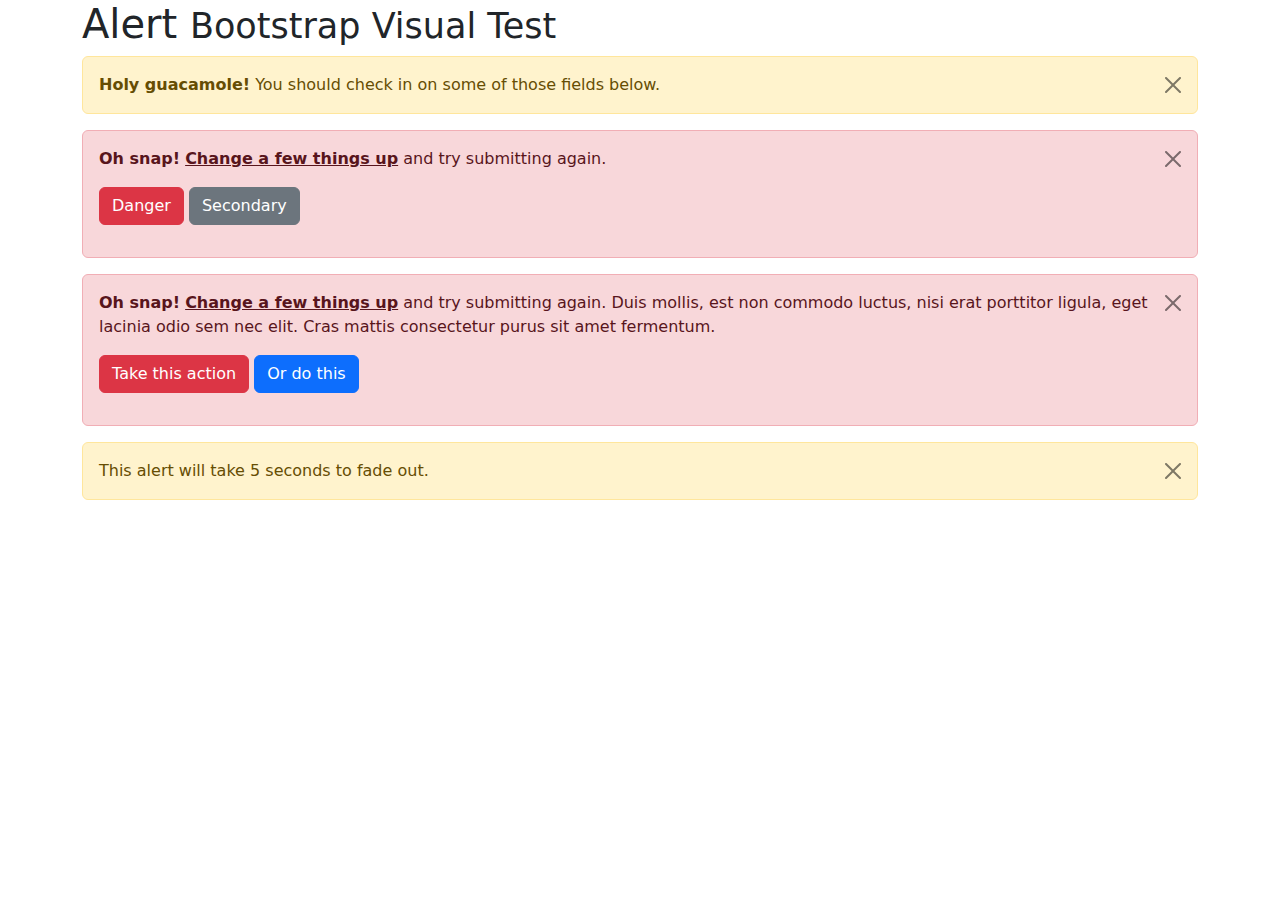
<file: bootstrap-5.3.7/js/tests/visual/alert.html>
<!doctype html>
<html lang="en">
  <head>
    <meta charset="utf-8">
    <meta name="viewport" content="width=device-width, initial-scale=1">
    <link href="../../../dist/css/bootstrap.min.css" rel="stylesheet">
    <title>Alert</title>
  </head>
  <body>
    <div class="container">
      <h1>Alert <small>Bootstrap Visual Test</small></h1>

      <div class="alert alert-warning alert-dismissible fade show" role="alert">
        <button type="button" class="btn-close" data-bs-dismiss="alert" aria-label="Close"></button>
        <strong>Holy guacamole!</strong> You should check in on some of those fields below.
      </div>

      <div class="alert alert-danger alert-dismissible fade show" role="alert">
        <button type="button" class="btn-close" data-bs-dismiss="alert" aria-label="Close"></button>
        <p>
          <strong>Oh snap!</strong> <a href="#" class="alert-link">Change a few things up</a> and try submitting again.
        </p>
        <p>
          <button type="button" class="btn btn-danger">Danger</button>
          <button type="button" class="btn btn-secondary">Secondary</button>
        </p>
      </div>

      <div class="alert alert-danger alert-dismissible fade show" role="alert">
        <button type="button" class="btn-close" data-bs-dismiss="alert" aria-label="Close"></button>
        <p>
          <strong>Oh snap!</strong> <a href="#" class="alert-link">Change a few things up</a> and try submitting again. Duis mollis, est non commodo luctus, nisi erat porttitor ligula, eget lacinia odio sem nec elit. Cras mattis consectetur purus sit amet fermentum.
        </p>
        <p>
          <button type="button" class="btn btn-danger">Take this action</button>
          <button type="button" class="btn btn-primary">Or do this</button>
        </p>
      </div>

      <div class="alert alert-warning alert-dismissible fade show" role="alert" style="transition-duration: 5s;">
        <button type="button" class="btn-close" data-bs-dismiss="alert" aria-label="Close"></button>
        This alert will take 5 seconds to fade out.
      </div>
    </div>

    <script src="../../../dist/js/bootstrap.bundle.js"></script>
  </body>
</html>
</file>
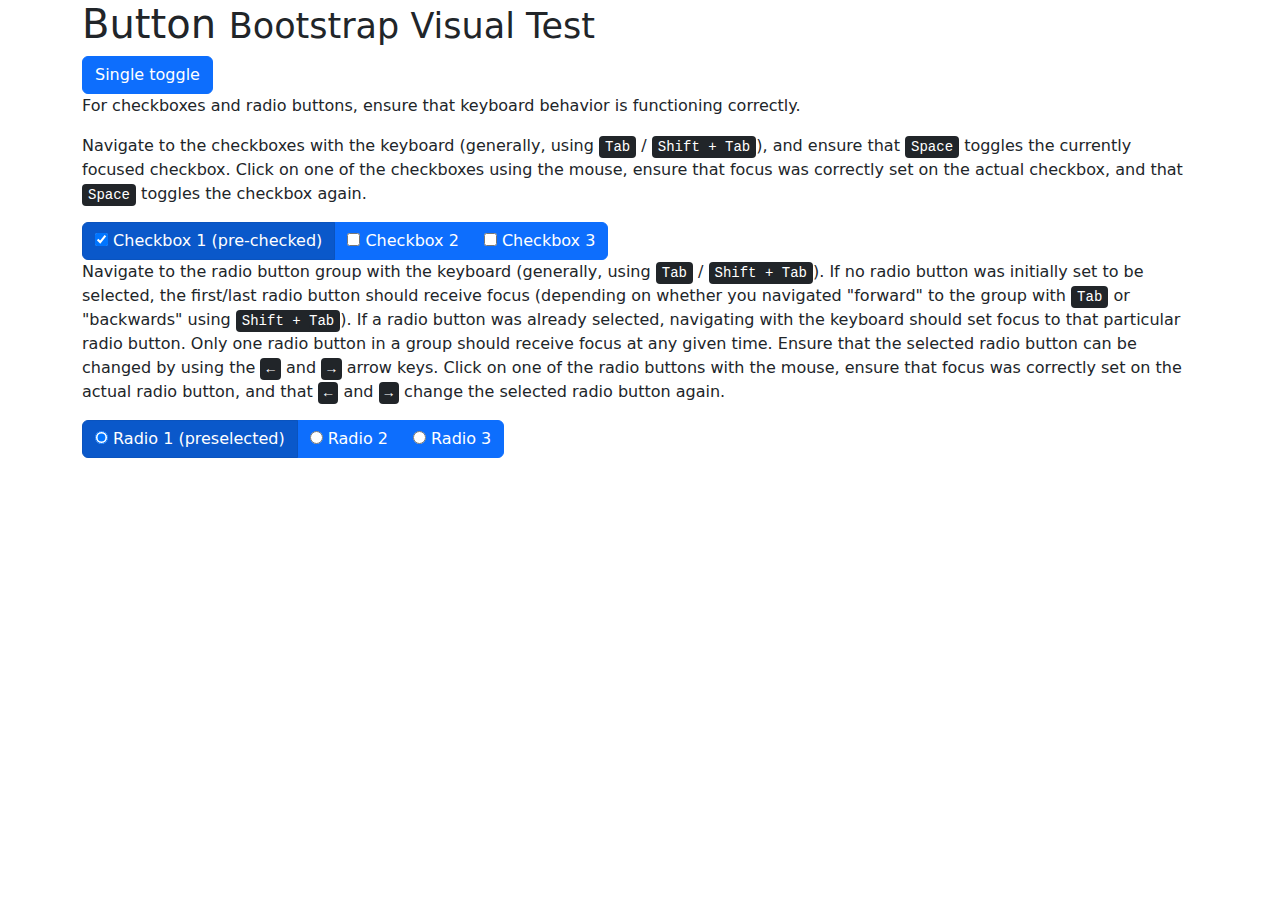
<file: bootstrap-5.3.7/js/tests/visual/button.html>
<!doctype html>
<html lang="en">
  <head>
    <meta charset="utf-8">
    <meta name="viewport" content="width=device-width, initial-scale=1">
    <link href="../../../dist/css/bootstrap.min.css" rel="stylesheet">
    <title>Button</title>
  </head>
  <body>
    <div class="container">
      <h1>Button <small>Bootstrap Visual Test</small></h1>

      <button type="button" class="btn btn-primary" data-bs-toggle="button" aria-pressed="false" autocomplete="off">
        Single toggle
      </button>

      <p>For checkboxes and radio buttons, ensure that keyboard behavior is functioning correctly.</p>
      <p>Navigate to the checkboxes with the keyboard (generally, using <kbd>Tab</kbd> / <kbd><kbd>Shift</kbd> + <kbd>Tab</kbd></kbd>), and ensure that <kbd>Space</kbd> toggles the currently focused checkbox. Click on one of the checkboxes using the mouse, ensure that focus was correctly set on the actual checkbox, and that <kbd>Space</kbd> toggles the checkbox again.</p>

      <div class="btn-group" data-bs-toggle="buttons">
        <label class="btn btn-primary active">
          <input type="checkbox" checked autocomplete="off"> Checkbox 1 (pre-checked)
        </label>
        <label class="btn btn-primary">
          <input type="checkbox" autocomplete="off"> Checkbox 2
        </label>
        <label class="btn btn-primary">
          <input type="checkbox" autocomplete="off"> Checkbox 3
        </label>
      </div>

      <p>Navigate to the radio button group with the keyboard (generally, using <kbd>Tab</kbd> / <kbd><kbd>Shift</kbd> + <kbd>Tab</kbd></kbd>). If no radio button was initially set to be selected, the first/last radio button should receive focus (depending on whether you navigated "forward" to the group with <kbd>Tab</kbd> or "backwards" using <kbd><kbd>Shift</kbd> + <kbd>Tab</kbd></kbd>). If a radio button was already selected, navigating with the keyboard should set focus to that particular radio button. Only one radio button in a group should receive focus at any given time.  Ensure that the selected radio button can be changed by using the <kbd>←</kbd> and <kbd>→</kbd> arrow keys. Click on one of the radio buttons with the mouse,  ensure that focus was correctly set on the actual radio button, and that <kbd>←</kbd> and <kbd>→</kbd> change the selected radio button again.</p>

      <div class="btn-group" data-bs-toggle="buttons">
        <label class="btn btn-primary active">
          <input type="radio" name="options" id="option1" autocomplete="off" checked> Radio 1 (preselected)
        </label>
        <label class="btn btn-primary">
          <input type="radio" name="options" id="option2" autocomplete="off"> Radio 2
        </label>
        <label class="btn btn-primary">
          <input type="radio" name="options" id="option3" autocomplete="off"> Radio 3
        </label>
      </div>
    </div>

    <script src="../../../dist/js/bootstrap.bundle.js"></script>
  </body>
</html>
</file>
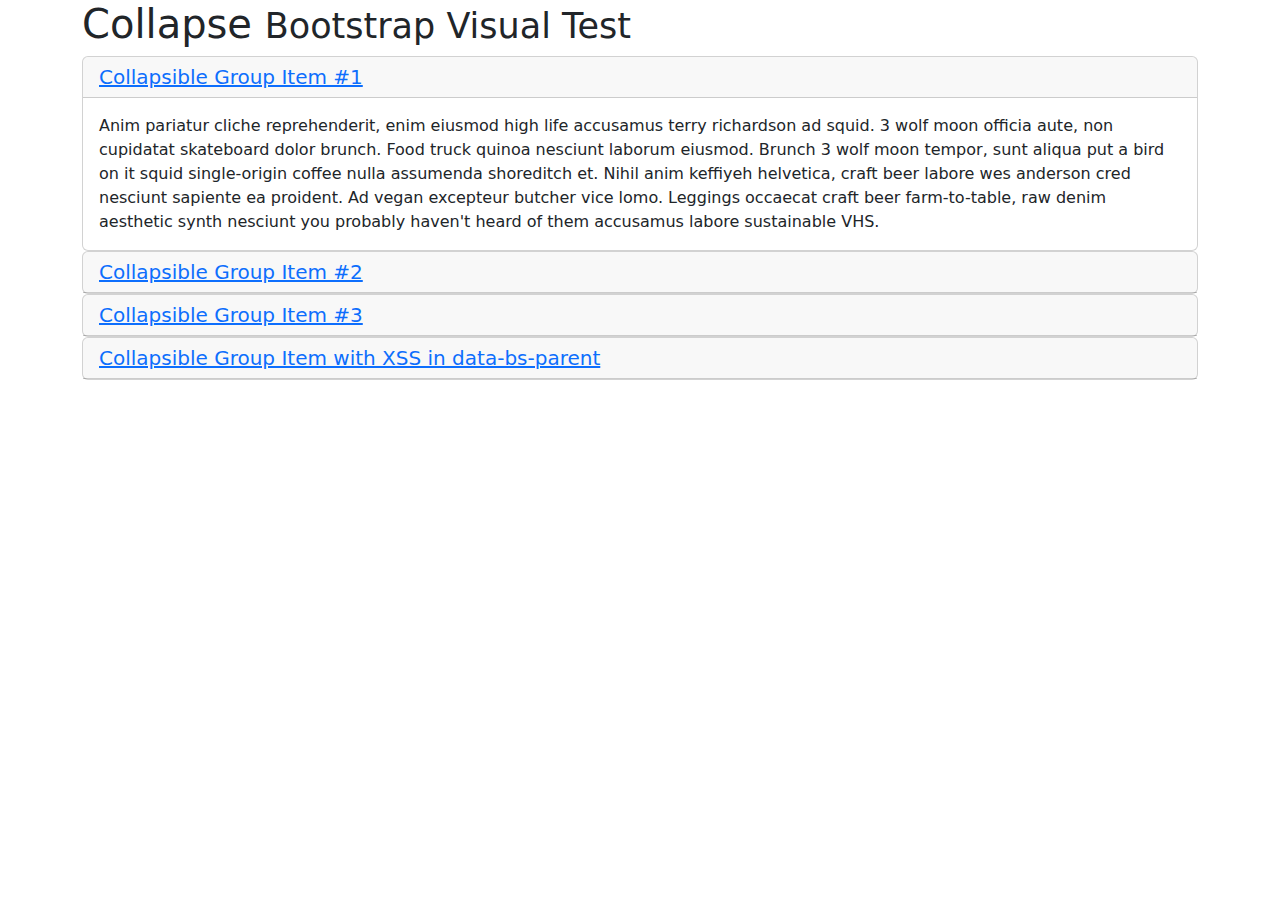
<file: bootstrap-5.3.7/js/tests/visual/collapse.html>
<!doctype html>
<html lang="en">
  <head>
    <meta charset="utf-8">
    <meta name="viewport" content="width=device-width, initial-scale=1">
    <link href="../../../dist/css/bootstrap.min.css" rel="stylesheet">
    <title>Collapse</title>
  </head>
  <body>
    <div class="container">
      <h1>Collapse <small>Bootstrap Visual Test</small></h1>

      <div id="accordion" role="tablist">
        <div class="card" role="presentation">
          <div class="card-header" role="tab" id="headingOne">
            <h5 class="mb-0">
              <a data-bs-toggle="collapse" href="#collapseOne" aria-expanded="true" aria-controls="collapseOne">
                Collapsible Group Item #1
              </a>
            </h5>
          </div>

          <div id="collapseOne" class="collapse show" data-bs-parent="#accordion" role="tabpanel" aria-labelledby="headingOne">
            <div class="card-body">
              Anim pariatur cliche reprehenderit, enim eiusmod high life accusamus terry richardson ad squid. 3 wolf moon officia aute, non cupidatat skateboard dolor brunch. Food truck quinoa nesciunt laborum eiusmod. Brunch 3 wolf moon tempor, sunt aliqua put a bird on it squid single-origin coffee nulla assumenda shoreditch et. Nihil anim keffiyeh helvetica, craft beer labore wes anderson cred nesciunt sapiente ea proident. Ad vegan excepteur butcher vice lomo. Leggings occaecat craft beer farm-to-table, raw denim aesthetic synth nesciunt you probably haven't heard of them accusamus labore sustainable VHS.
            </div>
          </div>
        </div>
        <div class="card" role="presentation">
          <div class="card-header" role="tab" id="headingTwo">
            <h5 class="mb-0">
              <a class="collapsed" data-bs-toggle="collapse" href="#collapseTwo" aria-expanded="false" aria-controls="collapseTwo">
                Collapsible Group Item #2
              </a>
            </h5>
          </div>
          <div id="collapseTwo" class="collapse" data-bs-parent="#accordion" role="tabpanel" aria-labelledby="headingTwo">
            <div class="card-body">
              Anim pariatur cliche reprehenderit, enim eiusmod high life accusamus terry richardson ad squid. 3 wolf moon officia aute, non cupidatat skateboard dolor brunch. Food truck quinoa nesciunt laborum eiusmod. Brunch 3 wolf moon tempor, sunt aliqua put a bird on it squid single-origin coffee nulla assumenda shoreditch et. Nihil anim keffiyeh helvetica, craft beer labore wes anderson cred nesciunt sapiente ea proident. Ad vegan excepteur butcher vice lomo. Leggings occaecat craft beer farm-to-table, raw denim aesthetic synth nesciunt you probably haven't heard of them accusamus labore sustainable VHS.
            </div>
          </div>
        </div>
        <div class="card" role="presentation">
          <div class="card-header" role="tab" id="headingThree">
            <h5 class="mb-0">
              <a class="collapsed" data-bs-toggle="collapse" href="#collapseThree" aria-expanded="false" aria-controls="collapseThree">
                Collapsible Group Item #3
              </a>
            </h5>
          </div>
          <div id="collapseThree" class="collapse" data-bs-parent="#accordion" role="tabpanel" aria-labelledby="headingThree">
            <div class="card-body">
              Anim pariatur cliche reprehenderit, enim eiusmod high life accusamus terry richardson ad squid. 3 wolf moon officia aute, non cupidatat skateboard dolor brunch. Food truck quinoa nesciunt laborum eiusmod. Brunch 3 wolf moon tempor, sunt aliqua put a bird on it squid single-origin coffee nulla assumenda shoreditch et. Nihil anim keffiyeh helvetica, craft beer labore wes anderson cred nesciunt sapiente ea proident. Ad vegan excepteur butcher vice lomo. Leggings occaecat craft beer farm-to-table, raw denim aesthetic synth nesciunt you probably haven't heard of them accusamus labore sustainable VHS.
            </div>
          </div>
        </div>
        <div class="card" role="presentation">
          <div class="card-header" role="tab" id="headingFour">
            <h5 class="mb-0">
              <a class="collapsed" data-bs-toggle="collapse" href="#collapseFour" aria-expanded="false" aria-controls="collapseFour">
                Collapsible Group Item with XSS in data-bs-parent
              </a>
            </h5>
          </div>
          <div id="collapseFour" class="collapse" data-bs-parent="<img src=1 onerror=alert(123)>" role="tabpanel" aria-labelledby="headingFour">
            <div class="card-body">
              Anim pariatur cliche reprehenderit, enim eiusmod high life accusamus terry richardson ad squid. 3 wolf moon officia aute, non cupidatat skateboard dolor brunch. Food truck quinoa nesciunt laborum eiusmod. Brunch 3 wolf moon tempor, sunt aliqua put a bird on it squid single-origin coffee nulla assumenda shoreditch et. Nihil anim keffiyeh helvetica, craft beer labore wes anderson cred nesciunt sapiente ea proident. Ad vegan excepteur butcher vice lomo. Leggings occaecat craft beer farm-to-table, raw denim aesthetic synth nesciunt you probably haven't heard of them accusamus labore sustainable VHS.
            </div>
          </div>
        </div>
      </div>
    </div>

    <script src="../../../dist/js/bootstrap.bundle.js"></script>
  </body>
</html>
</file>
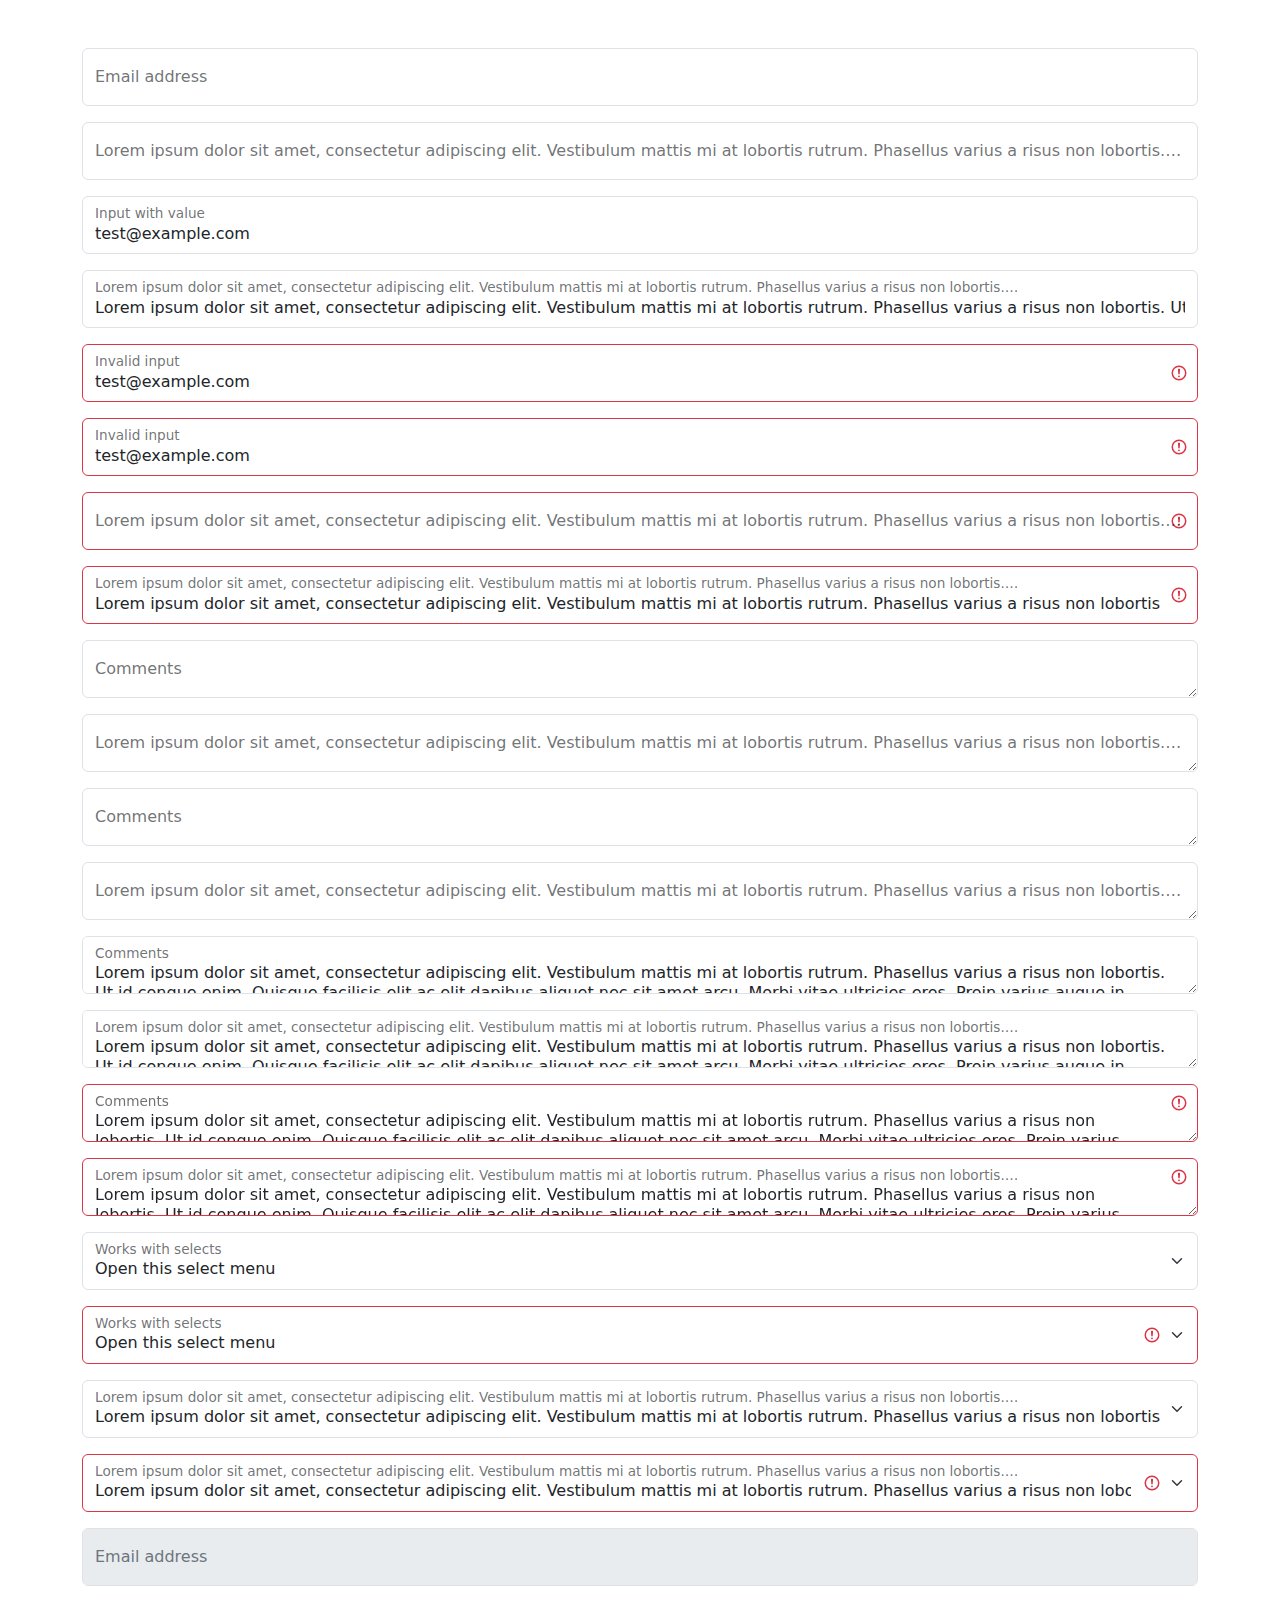
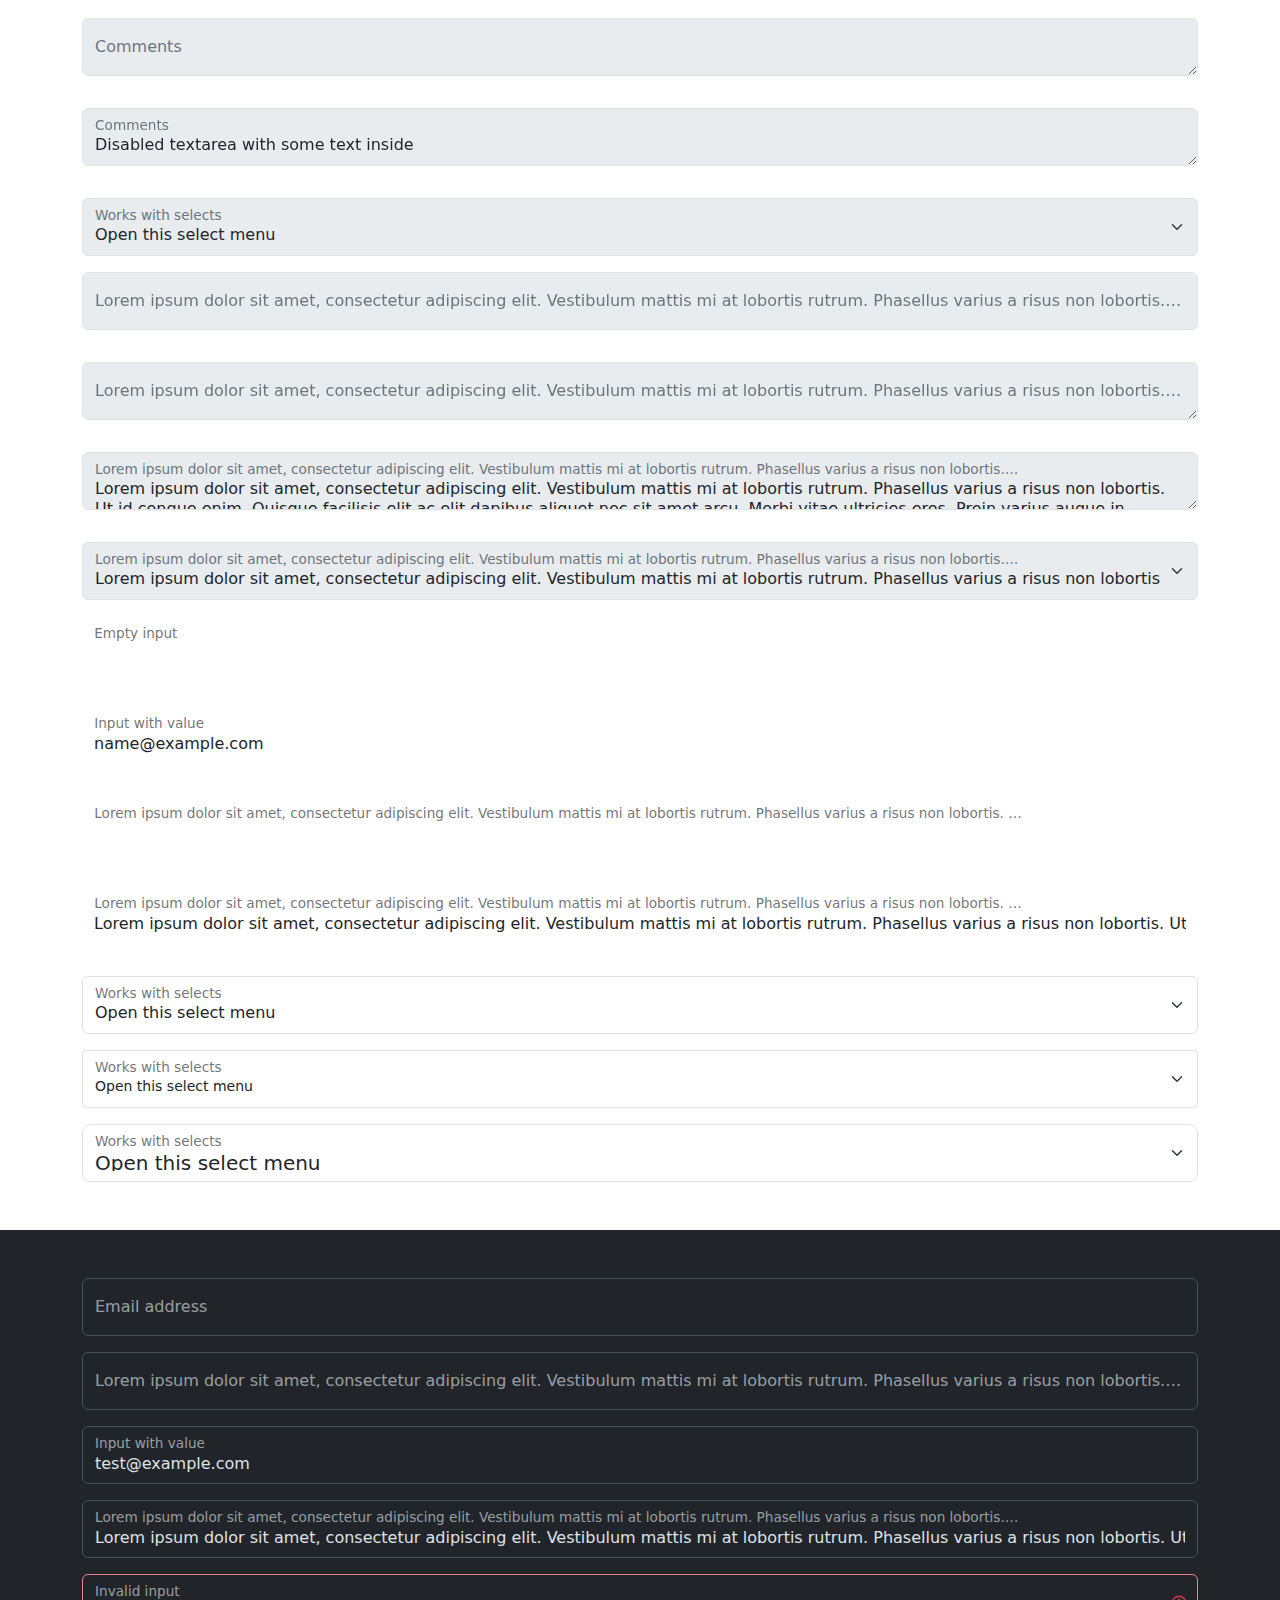
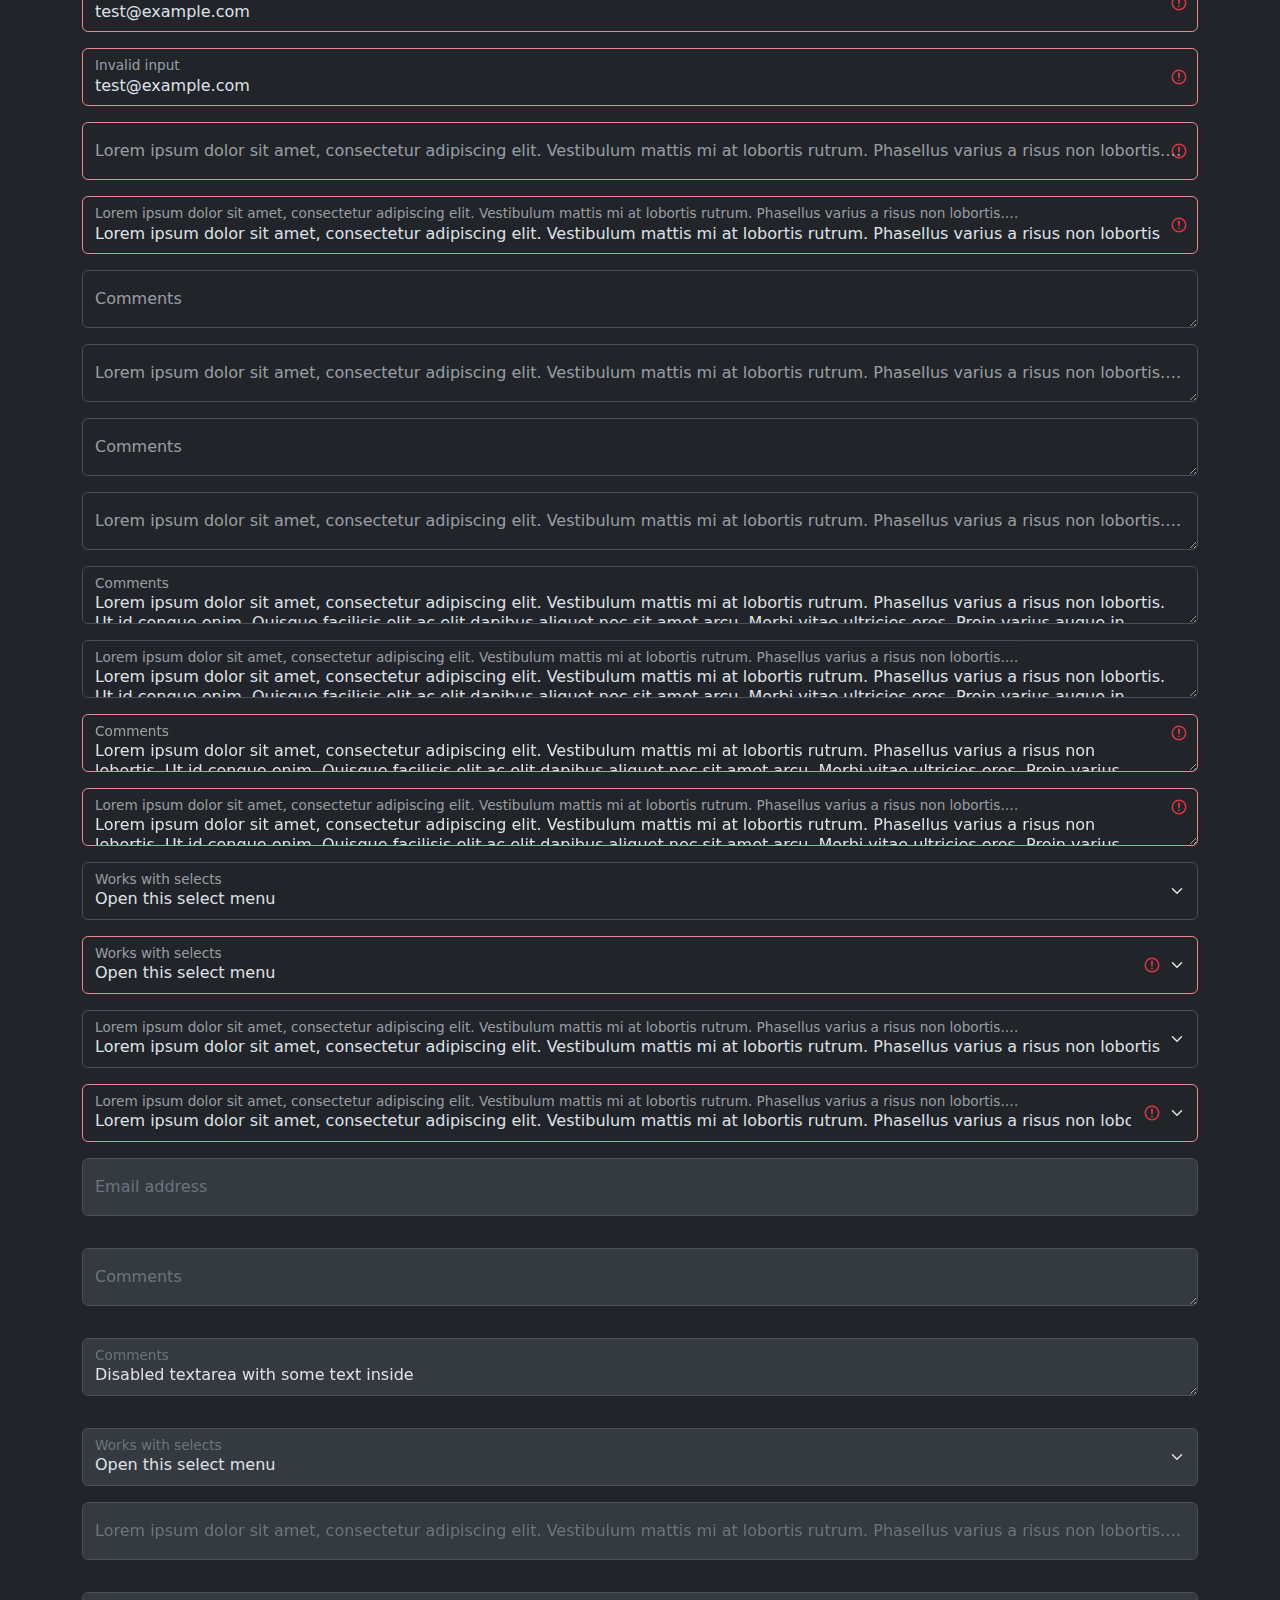
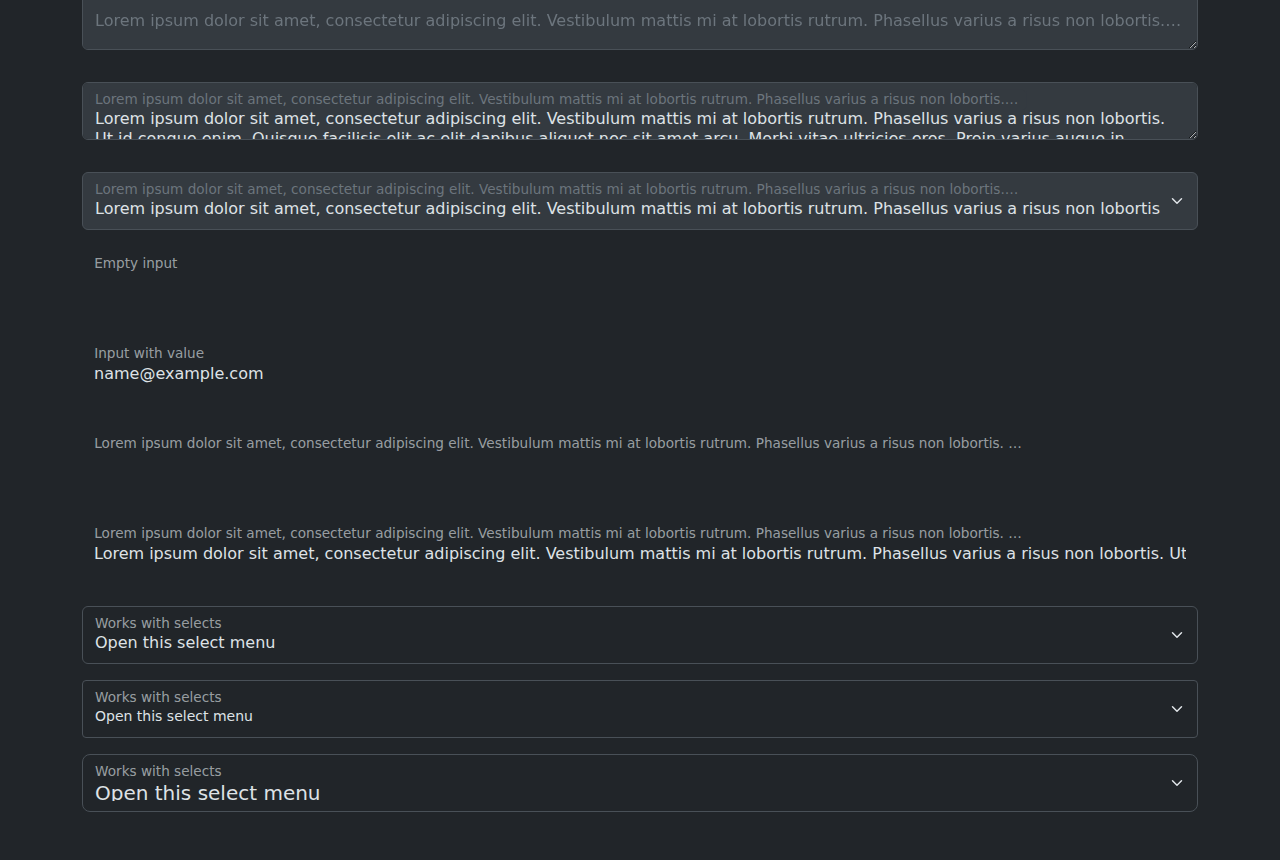
<file: bootstrap-5.3.7/js/tests/visual/floating-label.html>
<!doctype html>
<html lang="en">
  <head>
    <meta charset="utf-8">
    <meta name="viewport" content="width=device-width, initial-scale=1">
    <link href="../../../dist/css/bootstrap.min.css" rel="stylesheet">
    <title>Form</title>
    <style></style>
  </head>
  <body>
    <div class="container py-5 d-flex flex-column gap-3">
      <div class="form-floating">
        <input type="email" class="form-control" id="floatingInput" placeholder="name@example.com">
        <label for="floatingInput">Email address</label>
      </div>
      <div class="form-floating">
        <input type="email" class="form-control" id="floatingInput1" placeholder="name@example.com">
        <label for="floatingInput1">Lorem ipsum dolor sit amet, consectetur adipiscing elit. Vestibulum mattis mi at lobortis rutrum. Phasellus varius a risus non lobortis. Ut id congue enim. Quisque facilisis elit ac elit dapibus aliquet nec sit amet arcu. Morbi vitae ultricies eros. Proin varius augue in tristique pretium. Morbi at ullamcorper elit, at ullamcorper massa. Vivamus suscipit quam quis viverra eleifend.</label>
      </div>
      <form class="form-floating">
        <input type="email" class="form-control" id="floatingInputValue" placeholder="name@example.com" value="test@example.com">
        <label for="floatingInputValue">Input with value</label>
      </form>
      <form class="form-floating">
        <input type="email" class="form-control" id="floatingInputValue1" placeholder="name@example.com" value="Lorem ipsum dolor sit amet, consectetur adipiscing elit. Vestibulum mattis mi at lobortis rutrum. Phasellus varius a risus non lobortis. Ut id congue enim. Quisque facilisis elit ac elit dapibus aliquet nec sit amet arcu. Morbi vitae ultricies eros. Proin varius augue in tristique pretium. Morbi at ullamcorper elit, at ullamcorper massa. Vivamus suscipit quam quis viverra eleifend.">
        <label for="floatingInputValue1">Lorem ipsum dolor sit amet, consectetur adipiscing elit. Vestibulum mattis mi at lobortis rutrum. Phasellus varius a risus non lobortis. Ut id congue enim. Quisque facilisis elit ac elit dapibus aliquet nec sit amet arcu. Morbi vitae ultricies eros. Proin varius augue in tristique pretium. Morbi at ullamcorper elit, at ullamcorper massa. Vivamus suscipit quam quis viverra eleifend.</label>
      </form>
      <form class="form-floating">
        <input type="email" class="form-control is-invalid" id="floatingInputInvalid" placeholder="name@example.com" value="test@example.com">
        <label for="floatingInputInvalid">Invalid input</label>
      </form>
      <form class="form-floating">
        <input type="email" class="form-control is-invalid" id="floatingInputInvalid1" placeholder="name@example.com" value="test@example.com">
        <label for="floatingInputInvalid1">Invalid input</label>
      </form>
      <form class="form-floating">
        <input type="email" class="form-control is-invalid" id="floatingInputInvalid2" placeholder="name@example.com">
        <label for="floatingInputInvalid2">Lorem ipsum dolor sit amet, consectetur adipiscing elit. Vestibulum mattis mi at lobortis rutrum. Phasellus varius a risus non lobortis. Ut id congue enim. Quisque facilisis elit ac elit dapibus aliquet nec sit amet arcu. Morbi vitae ultricies eros. Proin varius augue in tristique pretium. Morbi at ullamcorper elit, at ullamcorper massa. Vivamus suscipit quam quis viverra eleifend.</label>
      </form>
      <form class="form-floating">
        <input type="email" class="form-control is-invalid" id="floatingInputInvalid3" placeholder="name@example.com" value="Lorem ipsum dolor sit amet, consectetur adipiscing elit. Vestibulum mattis mi at lobortis rutrum. Phasellus varius a risus non lobortis. Ut id congue enim. Quisque facilisis elit ac elit dapibus aliquet nec sit amet arcu. Morbi vitae ultricies eros. Proin varius augue in tristique pretium. Morbi at ullamcorper elit, at ullamcorper massa. Vivamus suscipit quam quis viverra eleifend.">
        <label for="floatingInputInvalid3">Lorem ipsum dolor sit amet, consectetur adipiscing elit. Vestibulum mattis mi at lobortis rutrum. Phasellus varius a risus non lobortis. Ut id congue enim. Quisque facilisis elit ac elit dapibus aliquet nec sit amet arcu. Morbi vitae ultricies eros. Proin varius augue in tristique pretium. Morbi at ullamcorper elit, at ullamcorper massa. Vivamus suscipit quam quis viverra eleifend.</label>
      </form>
      <div class="form-floating">
        <textarea class="form-control" placeholder="Leave a comment here" id="floatingTextarea"></textarea>
        <label for="floatingTextarea">Comments</label>
      </div>
      <div class="form-floating">
        <textarea class="form-control" placeholder="Leave a comment here" id="floatingTextarea1"></textarea>
        <label for="floatingTextarea1">Lorem ipsum dolor sit amet, consectetur adipiscing elit. Vestibulum mattis mi at lobortis rutrum. Phasellus varius a risus non lobortis. Ut id congue enim. Quisque facilisis elit ac elit dapibus aliquet nec sit amet arcu. Morbi vitae ultricies eros. Proin varius augue in tristique pretium. Morbi at ullamcorper elit, at ullamcorper massa. Vivamus suscipit quam quis viverra eleifend.</label>
      </div>
      <div class="form-floating">
        <textarea class="form-control" placeholder="Leave a comment here" id="floatingTextarea2" style="height: 50px"></textarea>
        <label for="floatingTextarea2">Comments</label>
      </div>
      <div class="form-floating">
        <textarea class="form-control" placeholder="Leave a comment here" id="floatingTextarea3" style="height: 50px"></textarea>
        <label for="floatingTextarea3">Lorem ipsum dolor sit amet, consectetur adipiscing elit. Vestibulum mattis mi at lobortis rutrum. Phasellus varius a risus non lobortis. Ut id congue enim. Quisque facilisis elit ac elit dapibus aliquet nec sit amet arcu. Morbi vitae ultricies eros. Proin varius augue in tristique pretium. Morbi at ullamcorper elit, at ullamcorper massa. Vivamus suscipit quam quis viverra eleifend.</label>
      </div>
      <div class="form-floating">
        <textarea class="form-control" placeholder="Leave a comment here" id="floatingTextarea4" style="height: 50px">Lorem ipsum dolor sit amet, consectetur adipiscing elit. Vestibulum mattis mi at lobortis rutrum. Phasellus varius a risus non lobortis. Ut id congue enim. Quisque facilisis elit ac elit dapibus aliquet nec sit amet arcu. Morbi vitae ultricies eros. Proin varius augue in tristique pretium. Morbi at ullamcorper elit, at ullamcorper massa. Vivamus suscipit quam quis viverra eleifend.</textarea>
        <label for="floatingTextarea4">Comments</label>
      </div>
      <div class="form-floating">
        <textarea class="form-control" placeholder="Leave a comment here" id="floatingTextarea5" style="height: 50px">Lorem ipsum dolor sit amet, consectetur adipiscing elit. Vestibulum mattis mi at lobortis rutrum. Phasellus varius a risus non lobortis. Ut id congue enim. Quisque facilisis elit ac elit dapibus aliquet nec sit amet arcu. Morbi vitae ultricies eros. Proin varius augue in tristique pretium. Morbi at ullamcorper elit, at ullamcorper massa. Vivamus suscipit quam quis viverra eleifend.</textarea>
        <label for="floatingTextarea5">Lorem ipsum dolor sit amet, consectetur adipiscing elit. Vestibulum mattis mi at lobortis rutrum. Phasellus varius a risus non lobortis. Ut id congue enim. Quisque facilisis elit ac elit dapibus aliquet nec sit amet arcu. Morbi vitae ultricies eros. Proin varius augue in tristique pretium. Morbi at ullamcorper elit, at ullamcorper massa. Vivamus suscipit quam quis viverra eleifend.</label>
      </div>
      <div class="form-floating">
        <textarea class="form-control is-invalid" placeholder="Leave a comment here" id="floatingTextarea6" style="height: 50px">Lorem ipsum dolor sit amet, consectetur adipiscing elit. Vestibulum mattis mi at lobortis rutrum. Phasellus varius a risus non lobortis. Ut id congue enim. Quisque facilisis elit ac elit dapibus aliquet nec sit amet arcu. Morbi vitae ultricies eros. Proin varius augue in tristique pretium. Morbi at ullamcorper elit, at ullamcorper massa. Vivamus suscipit quam quis viverra eleifend.</textarea>
        <label for="floatingTextarea6">Comments</label>
      </div>
      <div class="form-floating">
        <textarea class="form-control is-invalid" placeholder="Leave a comment here" id="floatingTextarea7" style="height: 50px">Lorem ipsum dolor sit amet, consectetur adipiscing elit. Vestibulum mattis mi at lobortis rutrum. Phasellus varius a risus non lobortis. Ut id congue enim. Quisque facilisis elit ac elit dapibus aliquet nec sit amet arcu. Morbi vitae ultricies eros. Proin varius augue in tristique pretium. Morbi at ullamcorper elit, at ullamcorper massa. Vivamus suscipit quam quis viverra eleifend.</textarea>
        <label for="floatingTextarea7">Lorem ipsum dolor sit amet, consectetur adipiscing elit. Vestibulum mattis mi at lobortis rutrum. Phasellus varius a risus non lobortis. Ut id congue enim. Quisque facilisis elit ac elit dapibus aliquet nec sit amet arcu. Morbi vitae ultricies eros. Proin varius augue in tristique pretium. Morbi at ullamcorper elit, at ullamcorper massa. Vivamus suscipit quam quis viverra eleifend.</label>
      </div>
      <div class="form-floating">
        <select class="form-select" id="floatingSelect" aria-label="Floating label select example">
          <option selected>Open this select menu</option>
          <option value="1">One</option>
          <option value="2">Two</option>
          <option value="3">Three</option>
        </select>
        <label for="floatingSelect">Works with selects</label>
      </div>
      <div class="form-floating">
        <select class="form-select is-invalid" id="floatingSelect1" aria-label="Floating label select example">
          <option selected>Open this select menu</option>
          <option value="1">One</option>
          <option value="2">Two</option>
          <option value="3">Three</option>
        </select>
        <label for="floatingSelect1">Works with selects</label>
      </div>
      <div class="form-floating">
        <select class="form-select" id="floatingSelect2" aria-label="Floating label select example">
          <option selected>Lorem ipsum dolor sit amet, consectetur adipiscing elit. Vestibulum mattis mi at lobortis rutrum. Phasellus varius a risus non lobortis. Ut id congue enim. Quisque facilisis elit ac elit dapibus aliquet nec sit amet arcu. Morbi vitae ultricies eros. Proin varius augue in tristique pretium. Morbi at ullamcorper elit, at ullamcorper massa. Vivamus suscipit quam quis viverra eleifend.</option>
          <option value="1">Lorem ipsum dolor sit amet, consectetur adipiscing elit. Vestibulum mattis mi at lobortis rutrum. Phasellus varius a risus non lobortis. Ut id congue enim. Quisque facilisis elit ac elit dapibus aliquet nec sit amet arcu. Morbi vitae ultricies eros. Proin varius augue in tristique pretium. Morbi at ullamcorper elit, at ullamcorper massa. Vivamus suscipit quam quis viverra eleifend.</option>
          <option value="2">Lorem ipsum dolor sit amet, consectetur adipiscing elit. Vestibulum mattis mi at lobortis rutrum. Phasellus varius a risus non lobortis. Ut id congue enim. Quisque facilisis elit ac elit dapibus aliquet nec sit amet arcu. Morbi vitae ultricies eros. Proin varius augue in tristique pretium. Morbi at ullamcorper elit, at ullamcorper massa. Vivamus suscipit quam quis viverra eleifend.</option>
          <option value="3">Lorem ipsum dolor sit amet, consectetur adipiscing elit. Vestibulum mattis mi at lobortis rutrum. Phasellus varius a risus non lobortis. Ut id congue enim. Quisque facilisis elit ac elit dapibus aliquet nec sit amet arcu. Morbi vitae ultricies eros. Proin varius augue in tristique pretium. Morbi at ullamcorper elit, at ullamcorper massa. Vivamus suscipit quam quis viverra eleifend.</option>
        </select>
        <label for="floatingSelect2">Lorem ipsum dolor sit amet, consectetur adipiscing elit. Vestibulum mattis mi at lobortis rutrum. Phasellus varius a risus non lobortis. Ut id congue enim. Quisque facilisis elit ac elit dapibus aliquet nec sit amet arcu. Morbi vitae ultricies eros. Proin varius augue in tristique pretium. Morbi at ullamcorper elit, at ullamcorper massa. Vivamus suscipit quam quis viverra eleifend.</label>
      </div>
      <div class="form-floating">
        <select class="form-select is-invalid" id="floatingSelect3" aria-label="Floating label select example">
          <option selected>Lorem ipsum dolor sit amet, consectetur adipiscing elit. Vestibulum mattis mi at lobortis rutrum. Phasellus varius a risus non lobortis. Ut id congue enim. Quisque facilisis elit ac elit dapibus aliquet nec sit amet arcu. Morbi vitae ultricies eros. Proin varius augue in tristique pretium. Morbi at ullamcorper elit, at ullamcorper massa. Vivamus suscipit quam quis viverra eleifend.</option>
          <option value="1">Lorem ipsum dolor sit amet, consectetur adipiscing elit. Vestibulum mattis mi at lobortis rutrum. Phasellus varius a risus non lobortis. Ut id congue enim. Quisque facilisis elit ac elit dapibus aliquet nec sit amet arcu. Morbi vitae ultricies eros. Proin varius augue in tristique pretium. Morbi at ullamcorper elit, at ullamcorper massa. Vivamus suscipit quam quis viverra eleifend.</option>
          <option value="2">Lorem ipsum dolor sit amet, consectetur adipiscing elit. Vestibulum mattis mi at lobortis rutrum. Phasellus varius a risus non lobortis. Ut id congue enim. Quisque facilisis elit ac elit dapibus aliquet nec sit amet arcu. Morbi vitae ultricies eros. Proin varius augue in tristique pretium. Morbi at ullamcorper elit, at ullamcorper massa. Vivamus suscipit quam quis viverra eleifend.</option>
          <option value="3">Lorem ipsum dolor sit amet, consectetur adipiscing elit. Vestibulum mattis mi at lobortis rutrum. Phasellus varius a risus non lobortis. Ut id congue enim. Quisque facilisis elit ac elit dapibus aliquet nec sit amet arcu. Morbi vitae ultricies eros. Proin varius augue in tristique pretium. Morbi at ullamcorper elit, at ullamcorper massa. Vivamus suscipit quam quis viverra eleifend.</option>
        </select>
        <label for="floatingSelect3">Lorem ipsum dolor sit amet, consectetur adipiscing elit. Vestibulum mattis mi at lobortis rutrum. Phasellus varius a risus non lobortis. Ut id congue enim. Quisque facilisis elit ac elit dapibus aliquet nec sit amet arcu. Morbi vitae ultricies eros. Proin varius augue in tristique pretium. Morbi at ullamcorper elit, at ullamcorper massa. Vivamus suscipit quam quis viverra eleifend.</label>
      </div>
      <div class="form-floating mb-3">
        <input type="email" class="form-control" id="floatingInputDisabled" placeholder="name@example.com" disabled>
        <label for="floatingInputDisabled">Email address</label>
      </div>
      <div class="form-floating mb-3">
        <textarea class="form-control" placeholder="Leave a comment here" id="floatingTextareaDisabled" disabled></textarea>
        <label for="floatingTextareaDisabled">Comments</label>
      </div>
      <div class="form-floating mb-3">
        <textarea class="form-control" placeholder="Leave a comment here" id="floatingTextareaDisabled1" style="height: 50px" disabled>Disabled textarea with some text inside</textarea>
        <label for="floatingTextareaDisabled1">Comments</label>
      </div>
      <div class="form-floating">
        <select class="form-select" id="floatingSelectDisabled" aria-label="Floating label disabled select example" disabled>
          <option selected>Open this select menu</option>
          <option value="1">One</option>
          <option value="2">Two</option>
          <option value="3">Three</option>
        </select>
        <label for="floatingSelectDisabled">Works with selects</label>
      </div>
      <div class="form-floating mb-3">
        <input type="email" class="form-control" id="floatingInputDisabled1" placeholder="name@example.com" disabled>
        <label for="floatingInputDisabled1">Lorem ipsum dolor sit amet, consectetur adipiscing elit. Vestibulum mattis mi at lobortis rutrum. Phasellus varius a risus non lobortis. Ut id congue enim. Quisque facilisis elit ac elit dapibus aliquet nec sit amet arcu. Morbi vitae ultricies eros. Proin varius augue in tristique pretium. Morbi at ullamcorper elit, at ullamcorper massa. Vivamus suscipit quam quis viverra eleifend.</label>
      </div>
      <div class="form-floating mb-3">
        <textarea class="form-control" placeholder="Leave a comment here" id="floatingTextareaDisabled2" disabled></textarea>
        <label for="floatingTextareaDisabled2">Lorem ipsum dolor sit amet, consectetur adipiscing elit. Vestibulum mattis mi at lobortis rutrum. Phasellus varius a risus non lobortis. Ut id congue enim. Quisque facilisis elit ac elit dapibus aliquet nec sit amet arcu. Morbi vitae ultricies eros. Proin varius augue in tristique pretium. Morbi at ullamcorper elit, at ullamcorper massa. Vivamus suscipit quam quis viverra eleifend.</label>
      </div>
      <div class="form-floating mb-3">
        <textarea class="form-control" placeholder="Leave a comment here" id="floatingTextareaDisabled3" style="height: 50px" disabled>Lorem ipsum dolor sit amet, consectetur adipiscing elit. Vestibulum mattis mi at lobortis rutrum. Phasellus varius a risus non lobortis. Ut id congue enim. Quisque facilisis elit ac elit dapibus aliquet nec sit amet arcu. Morbi vitae ultricies eros. Proin varius augue in tristique pretium. Morbi at ullamcorper elit, at ullamcorper massa. Vivamus suscipit quam quis viverra eleifend.</textarea>
        <label for="floatingTextareaDisabled3">Lorem ipsum dolor sit amet, consectetur adipiscing elit. Vestibulum mattis mi at lobortis rutrum. Phasellus varius a risus non lobortis. Ut id congue enim. Quisque facilisis elit ac elit dapibus aliquet nec sit amet arcu. Morbi vitae ultricies eros. Proin varius augue in tristique pretium. Morbi at ullamcorper elit, at ullamcorper massa. Vivamus suscipit quam quis viverra eleifend.</label>
      </div>
      <div class="form-floating">
        <select class="form-select" id="floatingSelectDisabled1" aria-label="Floating label disabled select example" disabled>
          <option selected>Lorem ipsum dolor sit amet, consectetur adipiscing elit. Vestibulum mattis mi at lobortis rutrum. Phasellus varius a risus non lobortis. Ut id congue enim. Quisque facilisis elit ac elit dapibus aliquet nec sit amet arcu. Morbi vitae ultricies eros. Proin varius augue in tristique pretium. Morbi at ullamcorper elit, at ullamcorper massa. Vivamus suscipit quam quis viverra eleifend.</option>
          <option value="1">Lorem ipsum dolor sit amet, consectetur adipiscing elit. Vestibulum mattis mi at lobortis rutrum. Phasellus varius a risus non lobortis. Ut id congue enim. Quisque facilisis elit ac elit dapibus aliquet nec sit amet arcu. Morbi vitae ultricies eros. Proin varius augue in tristique pretium. Morbi at ullamcorper elit, at ullamcorper massa. Vivamus suscipit quam quis viverra eleifend.</option>
          <option value="2">Lorem ipsum dolor sit amet, consectetur adipiscing elit. Vestibulum mattis mi at lobortis rutrum. Phasellus varius a risus non lobortis. Ut id congue enim. Quisque facilisis elit ac elit dapibus aliquet nec sit amet arcu. Morbi vitae ultricies eros. Proin varius augue in tristique pretium. Morbi at ullamcorper elit, at ullamcorper massa. Vivamus suscipit quam quis viverra eleifend.</option>
          <option value="3">Lorem ipsum dolor sit amet, consectetur adipiscing elit. Vestibulum mattis mi at lobortis rutrum. Phasellus varius a risus non lobortis. Ut id congue enim. Quisque facilisis elit ac elit dapibus aliquet nec sit amet arcu. Morbi vitae ultricies eros. Proin varius augue in tristique pretium. Morbi at ullamcorper elit, at ullamcorper massa. Vivamus suscipit quam quis viverra eleifend.</option>
        </select>
        <label for="floatingSelectDisabled1">Lorem ipsum dolor sit amet, consectetur adipiscing elit. Vestibulum mattis mi at lobortis rutrum. Phasellus varius a risus non lobortis. Ut id congue enim. Quisque facilisis elit ac elit dapibus aliquet nec sit amet arcu. Morbi vitae ultricies eros. Proin varius augue in tristique pretium. Morbi at ullamcorper elit, at ullamcorper massa. Vivamus suscipit quam quis viverra eleifend.</label>
      </div>
      <div class="form-floating mb-3">
        <input type="email" readonly class="form-control-plaintext" id="floatingEmptyPlaintextInput" placeholder="name@example.com">
        <label for="floatingEmptyPlaintextInput">Empty input</label>
      </div>
      <div class="form-floating mb-3">
        <input type="email" readonly class="form-control-plaintext" id="floatingPlaintextInput" placeholder="name@example.com" value="name@example.com">
        <label for="floatingPlaintextInput">Input with value</label>
      </div>
      <div class="form-floating mb-3">
        <input type="email" readonly class="form-control-plaintext" id="floatingEmptyPlaintextInput1" placeholder="name@example.com">
        <label for="floatingEmptyPlaintextInput1">Lorem ipsum dolor sit amet, consectetur adipiscing elit. Vestibulum mattis mi at lobortis rutrum. Phasellus varius a risus non lobortis. Ut id congue enim. Quisque facilisis elit ac elit dapibus aliquet nec sit amet arcu. Morbi vitae ultricies eros. Proin varius augue in tristique pretium. Morbi at ullamcorper elit, at ullamcorper massa. Vivamus suscipit quam quis viverra eleifend.</label>
      </div>
      <div class="form-floating mb-3">
        <input type="email" readonly class="form-control-plaintext" id="floatingPlaintextInput1" placeholder="name@example.com" value="Lorem ipsum dolor sit amet, consectetur adipiscing elit. Vestibulum mattis mi at lobortis rutrum. Phasellus varius a risus non lobortis. Ut id congue enim. Quisque facilisis elit ac elit dapibus aliquet nec sit amet arcu. Morbi vitae ultricies eros. Proin varius augue in tristique pretium. Morbi at ullamcorper elit, at ullamcorper massa. Vivamus suscipit quam quis viverra eleifend.">
        <label for="floatingPlaintextInput1">Lorem ipsum dolor sit amet, consectetur adipiscing elit. Vestibulum mattis mi at lobortis rutrum. Phasellus varius a risus non lobortis. Ut id congue enim. Quisque facilisis elit ac elit dapibus aliquet nec sit amet arcu. Morbi vitae ultricies eros. Proin varius augue in tristique pretium. Morbi at ullamcorper elit, at ullamcorper massa. Vivamus suscipit quam quis viverra eleifend.</label>
      </div>
      <!--Compare form-select rendering depending on the size-->
      <div class="form-floating">
        <select class="form-select" id="floatingSelectRegular" aria-label="Floating label select example">
          <option selected="">Open this select menu</option>
          <option value="1">One</option>
          <option value="2">Two</option>
          <option value="3">Three</option>
        </select>
        <label for="floatingSelectRegular">Works with selects</label>
      </div>
      <div class="form-floating">
        <select class="form-select form-select-sm" id="floatingSelectSmall" aria-label="Floating label select example">
          <option selected="">Open this select menu</option>
          <option value="1">One</option>
          <option value="2">Two</option>
          <option value="3">Three</option>
        </select>
        <label for="floatingSelectSmall">Works with selects</label>
      </div>
      <div class="form-floating">
        <select class="form-select form-select-lg" id="floatingSelectLarge" aria-label="Floating label select example">
          <option selected="">Open this select menu</option>
          <option value="1">One</option>
          <option value="2">Two</option>
          <option value="3">Three</option>
        </select>
        <label for="floatingSelectLarge">Works with selects</label>
      </div>
    </div>
    
    <div class="container-fluid bg-body" data-bs-theme="dark">
      <div class="container py-5 d-flex flex-column gap-3">
        <div class="form-floating">
          <input type="email" class="form-control" id="floatingInput2" placeholder="name@example.com">
          <label for="floatingInput2">Email address</label>
        </div>
        <div class="form-floating">
          <input type="email" class="form-control" id="floatingInput3" placeholder="name@example.com">
          <label for="floatingInput3">Lorem ipsum dolor sit amet, consectetur adipiscing elit. Vestibulum mattis mi at lobortis rutrum. Phasellus varius a risus non lobortis. Ut id congue enim. Quisque facilisis elit ac elit dapibus aliquet nec sit amet arcu. Morbi vitae ultricies eros. Proin varius augue in tristique pretium. Morbi at ullamcorper elit, at ullamcorper massa. Vivamus suscipit quam quis viverra eleifend.</label>
        </div>
        <form class="form-floating">
          <input type="email" class="form-control" id="floatingInputValue2" placeholder="name@example.com" value="test@example.com">
          <label for="floatingInputValue2">Input with value</label>
        </form>
        <form class="form-floating">
          <input type="email" class="form-control" id="floatingInputValue3" placeholder="name@example.com" value="Lorem ipsum dolor sit amet, consectetur adipiscing elit. Vestibulum mattis mi at lobortis rutrum. Phasellus varius a risus non lobortis. Ut id congue enim. Quisque facilisis elit ac elit dapibus aliquet nec sit amet arcu. Morbi vitae ultricies eros. Proin varius augue in tristique pretium. Morbi at ullamcorper elit, at ullamcorper massa. Vivamus suscipit quam quis viverra eleifend.">
          <label for="floatingInputValue3">Lorem ipsum dolor sit amet, consectetur adipiscing elit. Vestibulum mattis mi at lobortis rutrum. Phasellus varius a risus non lobortis. Ut id congue enim. Quisque facilisis elit ac elit dapibus aliquet nec sit amet arcu. Morbi vitae ultricies eros. Proin varius augue in tristique pretium. Morbi at ullamcorper elit, at ullamcorper massa. Vivamus suscipit quam quis viverra eleifend.</label>
        </form>
        <form class="form-floating">
          <input type="email" class="form-control is-invalid" id="floatingInputInvalid4" placeholder="name@example.com" value="test@example.com">
          <label for="floatingInputInvalid4">Invalid input</label>
        </form>
        <form class="form-floating">
          <input type="email" class="form-control is-invalid" id="floatingInputInvalid5" placeholder="name@example.com" value="test@example.com">
          <label for="floatingInputInvalid5">Invalid input</label>
        </form>
        <form class="form-floating">
          <input type="email" class="form-control is-invalid" id="floatingInputInvalid6" placeholder="name@example.com">
          <label for="floatingInputInvalid6">Lorem ipsum dolor sit amet, consectetur adipiscing elit. Vestibulum mattis mi at lobortis rutrum. Phasellus varius a risus non lobortis. Ut id congue enim. Quisque facilisis elit ac elit dapibus aliquet nec sit amet arcu. Morbi vitae ultricies eros. Proin varius augue in tristique pretium. Morbi at ullamcorper elit, at ullamcorper massa. Vivamus suscipit quam quis viverra eleifend.</label>
        </form>
        <form class="form-floating">
          <input type="email" class="form-control is-invalid" id="floatingInputInvalid7" placeholder="name@example.com" value="Lorem ipsum dolor sit amet, consectetur adipiscing elit. Vestibulum mattis mi at lobortis rutrum. Phasellus varius a risus non lobortis. Ut id congue enim. Quisque facilisis elit ac elit dapibus aliquet nec sit amet arcu. Morbi vitae ultricies eros. Proin varius augue in tristique pretium. Morbi at ullamcorper elit, at ullamcorper massa. Vivamus suscipit quam quis viverra eleifend.">
          <label for="floatingInputInvalid7">Lorem ipsum dolor sit amet, consectetur adipiscing elit. Vestibulum mattis mi at lobortis rutrum. Phasellus varius a risus non lobortis. Ut id congue enim. Quisque facilisis elit ac elit dapibus aliquet nec sit amet arcu. Morbi vitae ultricies eros. Proin varius augue in tristique pretium. Morbi at ullamcorper elit, at ullamcorper massa. Vivamus suscipit quam quis viverra eleifend.</label>
        </form>
        <div class="form-floating">
          <textarea class="form-control" placeholder="Leave a comment here" id="floatingTextarea8"></textarea>
          <label for="floatingTextarea8">Comments</label>
        </div>
        <div class="form-floating">
          <textarea class="form-control" placeholder="Leave a comment here" id="floatingTextarea9"></textarea>
          <label for="floatingTextarea9">Lorem ipsum dolor sit amet, consectetur adipiscing elit. Vestibulum mattis mi at lobortis rutrum. Phasellus varius a risus non lobortis. Ut id congue enim. Quisque facilisis elit ac elit dapibus aliquet nec sit amet arcu. Morbi vitae ultricies eros. Proin varius augue in tristique pretium. Morbi at ullamcorper elit, at ullamcorper massa. Vivamus suscipit quam quis viverra eleifend.</label>
        </div>
        <div class="form-floating">
          <textarea class="form-control" placeholder="Leave a comment here" id="floatingTextarea10" style="height: 50px"></textarea>
          <label for="floatingTextarea10">Comments</label>
        </div>
        <div class="form-floating">
          <textarea class="form-control" placeholder="Leave a comment here" id="floatingTextarea11" style="height: 50px"></textarea>
          <label for="floatingTextarea11">Lorem ipsum dolor sit amet, consectetur adipiscing elit. Vestibulum mattis mi at lobortis rutrum. Phasellus varius a risus non lobortis. Ut id congue enim. Quisque facilisis elit ac elit dapibus aliquet nec sit amet arcu. Morbi vitae ultricies eros. Proin varius augue in tristique pretium. Morbi at ullamcorper elit, at ullamcorper massa. Vivamus suscipit quam quis viverra eleifend.</label>
        </div>
        <div class="form-floating">
          <textarea class="form-control" placeholder="Leave a comment here" id="floatingTextarea12" style="height: 50px">Lorem ipsum dolor sit amet, consectetur adipiscing elit. Vestibulum mattis mi at lobortis rutrum. Phasellus varius a risus non lobortis. Ut id congue enim. Quisque facilisis elit ac elit dapibus aliquet nec sit amet arcu. Morbi vitae ultricies eros. Proin varius augue in tristique pretium. Morbi at ullamcorper elit, at ullamcorper massa. Vivamus suscipit quam quis viverra eleifend.</textarea>
          <label for="floatingTextarea12">Comments</label>
        </div>
        <div class="form-floating">
          <textarea class="form-control" placeholder="Leave a comment here" id="floatingTextarea13" style="height: 50px">Lorem ipsum dolor sit amet, consectetur adipiscing elit. Vestibulum mattis mi at lobortis rutrum. Phasellus varius a risus non lobortis. Ut id congue enim. Quisque facilisis elit ac elit dapibus aliquet nec sit amet arcu. Morbi vitae ultricies eros. Proin varius augue in tristique pretium. Morbi at ullamcorper elit, at ullamcorper massa. Vivamus suscipit quam quis viverra eleifend.</textarea>
          <label for="floatingTextarea13">Lorem ipsum dolor sit amet, consectetur adipiscing elit. Vestibulum mattis mi at lobortis rutrum. Phasellus varius a risus non lobortis. Ut id congue enim. Quisque facilisis elit ac elit dapibus aliquet nec sit amet arcu. Morbi vitae ultricies eros. Proin varius augue in tristique pretium. Morbi at ullamcorper elit, at ullamcorper massa. Vivamus suscipit quam quis viverra eleifend.</label>
        </div>
        <div class="form-floating">
          <textarea class="form-control is-invalid" placeholder="Leave a comment here" id="floatingTextarea14" style="height: 50px">Lorem ipsum dolor sit amet, consectetur adipiscing elit. Vestibulum mattis mi at lobortis rutrum. Phasellus varius a risus non lobortis. Ut id congue enim. Quisque facilisis elit ac elit dapibus aliquet nec sit amet arcu. Morbi vitae ultricies eros. Proin varius augue in tristique pretium. Morbi at ullamcorper elit, at ullamcorper massa. Vivamus suscipit quam quis viverra eleifend.</textarea>
          <label for="floatingTextarea14">Comments</label>
        </div>
        <div class="form-floating">
          <textarea class="form-control is-invalid" placeholder="Leave a comment here" id="floatingTextarea15" style="height: 50px">Lorem ipsum dolor sit amet, consectetur adipiscing elit. Vestibulum mattis mi at lobortis rutrum. Phasellus varius a risus non lobortis. Ut id congue enim. Quisque facilisis elit ac elit dapibus aliquet nec sit amet arcu. Morbi vitae ultricies eros. Proin varius augue in tristique pretium. Morbi at ullamcorper elit, at ullamcorper massa. Vivamus suscipit quam quis viverra eleifend.</textarea>
          <label for="floatingTextarea15">Lorem ipsum dolor sit amet, consectetur adipiscing elit. Vestibulum mattis mi at lobortis rutrum. Phasellus varius a risus non lobortis. Ut id congue enim. Quisque facilisis elit ac elit dapibus aliquet nec sit amet arcu. Morbi vitae ultricies eros. Proin varius augue in tristique pretium. Morbi at ullamcorper elit, at ullamcorper massa. Vivamus suscipit quam quis viverra eleifend.</label>
        </div>
        <div class="form-floating">
          <select class="form-select" id="floatingSelect4" aria-label="Floating label select example">
            <option selected>Open this select menu</option>
            <option value="1">One</option>
            <option value="2">Two</option>
            <option value="3">Three</option>
          </select>
          <label for="floatingSelect4">Works with selects</label>
        </div>
        <div class="form-floating">
          <select class="form-select is-invalid" id="floatingSelect5" aria-label="Floating label select example">
            <option selected>Open this select menu</option>
            <option value="1">One</option>
            <option value="2">Two</option>
            <option value="3">Three</option>
          </select>
          <label for="floatingSelect5">Works with selects</label>
        </div>
        <div class="form-floating">
          <select class="form-select" id="floatingSelect6" aria-label="Floating label select example">
            <option selected>Lorem ipsum dolor sit amet, consectetur adipiscing elit. Vestibulum mattis mi at lobortis rutrum. Phasellus varius a risus non lobortis. Ut id congue enim. Quisque facilisis elit ac elit dapibus aliquet nec sit amet arcu. Morbi vitae ultricies eros. Proin varius augue in tristique pretium. Morbi at ullamcorper elit, at ullamcorper massa. Vivamus suscipit quam quis viverra eleifend.</option>
            <option value="1">Lorem ipsum dolor sit amet, consectetur adipiscing elit. Vestibulum mattis mi at lobortis rutrum. Phasellus varius a risus non lobortis. Ut id congue enim. Quisque facilisis elit ac elit dapibus aliquet nec sit amet arcu. Morbi vitae ultricies eros. Proin varius augue in tristique pretium. Morbi at ullamcorper elit, at ullamcorper massa. Vivamus suscipit quam quis viverra eleifend.</option>
            <option value="2">Lorem ipsum dolor sit amet, consectetur adipiscing elit. Vestibulum mattis mi at lobortis rutrum. Phasellus varius a risus non lobortis. Ut id congue enim. Quisque facilisis elit ac elit dapibus aliquet nec sit amet arcu. Morbi vitae ultricies eros. Proin varius augue in tristique pretium. Morbi at ullamcorper elit, at ullamcorper massa. Vivamus suscipit quam quis viverra eleifend.</option>
            <option value="3">Lorem ipsum dolor sit amet, consectetur adipiscing elit. Vestibulum mattis mi at lobortis rutrum. Phasellus varius a risus non lobortis. Ut id congue enim. Quisque facilisis elit ac elit dapibus aliquet nec sit amet arcu. Morbi vitae ultricies eros. Proin varius augue in tristique pretium. Morbi at ullamcorper elit, at ullamcorper massa. Vivamus suscipit quam quis viverra eleifend.</option>
          </select>
          <label for="floatingSelect6">Lorem ipsum dolor sit amet, consectetur adipiscing elit. Vestibulum mattis mi at lobortis rutrum. Phasellus varius a risus non lobortis. Ut id congue enim. Quisque facilisis elit ac elit dapibus aliquet nec sit amet arcu. Morbi vitae ultricies eros. Proin varius augue in tristique pretium. Morbi at ullamcorper elit, at ullamcorper massa. Vivamus suscipit quam quis viverra eleifend.</label>
        </div>
        <div class="form-floating">
          <select class="form-select is-invalid" id="floatingSelect7" aria-label="Floating label select example">
            <option selected>Lorem ipsum dolor sit amet, consectetur adipiscing elit. Vestibulum mattis mi at lobortis rutrum. Phasellus varius a risus non lobortis. Ut id congue enim. Quisque facilisis elit ac elit dapibus aliquet nec sit amet arcu. Morbi vitae ultricies eros. Proin varius augue in tristique pretium. Morbi at ullamcorper elit, at ullamcorper massa. Vivamus suscipit quam quis viverra eleifend.</option>
            <option value="1">Lorem ipsum dolor sit amet, consectetur adipiscing elit. Vestibulum mattis mi at lobortis rutrum. Phasellus varius a risus non lobortis. Ut id congue enim. Quisque facilisis elit ac elit dapibus aliquet nec sit amet arcu. Morbi vitae ultricies eros. Proin varius augue in tristique pretium. Morbi at ullamcorper elit, at ullamcorper massa. Vivamus suscipit quam quis viverra eleifend.</option>
            <option value="2">Lorem ipsum dolor sit amet, consectetur adipiscing elit. Vestibulum mattis mi at lobortis rutrum. Phasellus varius a risus non lobortis. Ut id congue enim. Quisque facilisis elit ac elit dapibus aliquet nec sit amet arcu. Morbi vitae ultricies eros. Proin varius augue in tristique pretium. Morbi at ullamcorper elit, at ullamcorper massa. Vivamus suscipit quam quis viverra eleifend.</option>
            <option value="3">Lorem ipsum dolor sit amet, consectetur adipiscing elit. Vestibulum mattis mi at lobortis rutrum. Phasellus varius a risus non lobortis. Ut id congue enim. Quisque facilisis elit ac elit dapibus aliquet nec sit amet arcu. Morbi vitae ultricies eros. Proin varius augue in tristique pretium. Morbi at ullamcorper elit, at ullamcorper massa. Vivamus suscipit quam quis viverra eleifend.</option>
          </select>
          <label for="floatingSelect7">Lorem ipsum dolor sit amet, consectetur adipiscing elit. Vestibulum mattis mi at lobortis rutrum. Phasellus varius a risus non lobortis. Ut id congue enim. Quisque facilisis elit ac elit dapibus aliquet nec sit amet arcu. Morbi vitae ultricies eros. Proin varius augue in tristique pretium. Morbi at ullamcorper elit, at ullamcorper massa. Vivamus suscipit quam quis viverra eleifend.</label>
        </div>
        <div class="form-floating mb-3">
          <input type="email" class="form-control" id="floatingInputDisabled2" placeholder="name@example.com" disabled>
          <label for="floatingInputDisabled2">Email address</label>
        </div>
        <div class="form-floating mb-3">
          <textarea class="form-control" placeholder="Leave a comment here" id="floatingTextareaDisabled4" disabled></textarea>
          <label for="floatingTextareaDisabled4">Comments</label>
        </div>
        <div class="form-floating mb-3">
          <textarea class="form-control" placeholder="Leave a comment here" id="floatingTextareaDisabled5" style="height: 50px" disabled>Disabled textarea with some text inside</textarea>
          <label for="floatingTextareaDisabled5">Comments</label>
        </div>
        <div class="form-floating">
          <select class="form-select" id="floatingSelectDisabled2" aria-label="Floating label disabled select example" disabled>
            <option selected>Open this select menu</option>
            <option value="1">One</option>
            <option value="2">Two</option>
            <option value="3">Three</option>
          </select>
          <label for="floatingSelectDisabled2">Works with selects</label>
        </div>
        <div class="form-floating mb-3">
          <input type="email" class="form-control" id="floatingInputDisabled3" placeholder="name@example.com" disabled>
          <label for="floatingInputDisabled3">Lorem ipsum dolor sit amet, consectetur adipiscing elit. Vestibulum mattis mi at lobortis rutrum. Phasellus varius a risus non lobortis. Ut id congue enim. Quisque facilisis elit ac elit dapibus aliquet nec sit amet arcu. Morbi vitae ultricies eros. Proin varius augue in tristique pretium. Morbi at ullamcorper elit, at ullamcorper massa. Vivamus suscipit quam quis viverra eleifend.</label>
        </div>
        <div class="form-floating mb-3">
          <textarea class="form-control" placeholder="Leave a comment here" id="floatingTextareaDisabled6" disabled></textarea>
          <label for="floatingTextareaDisabled6">Lorem ipsum dolor sit amet, consectetur adipiscing elit. Vestibulum mattis mi at lobortis rutrum. Phasellus varius a risus non lobortis. Ut id congue enim. Quisque facilisis elit ac elit dapibus aliquet nec sit amet arcu. Morbi vitae ultricies eros. Proin varius augue in tristique pretium. Morbi at ullamcorper elit, at ullamcorper massa. Vivamus suscipit quam quis viverra eleifend.</label>
        </div>
        <div class="form-floating mb-3">
          <textarea class="form-control" placeholder="Leave a comment here" id="floatingTextareaDisabled7" style="height: 50px" disabled>Lorem ipsum dolor sit amet, consectetur adipiscing elit. Vestibulum mattis mi at lobortis rutrum. Phasellus varius a risus non lobortis. Ut id congue enim. Quisque facilisis elit ac elit dapibus aliquet nec sit amet arcu. Morbi vitae ultricies eros. Proin varius augue in tristique pretium. Morbi at ullamcorper elit, at ullamcorper massa. Vivamus suscipit quam quis viverra eleifend.</textarea>
          <label for="floatingTextareaDisabled7">Lorem ipsum dolor sit amet, consectetur adipiscing elit. Vestibulum mattis mi at lobortis rutrum. Phasellus varius a risus non lobortis. Ut id congue enim. Quisque facilisis elit ac elit dapibus aliquet nec sit amet arcu. Morbi vitae ultricies eros. Proin varius augue in tristique pretium. Morbi at ullamcorper elit, at ullamcorper massa. Vivamus suscipit quam quis viverra eleifend.</label>
        </div>
        <div class="form-floating">
          <select class="form-select" id="floatingSelectDisabled3" aria-label="Floating label disabled select example" disabled>
            <option selected>Lorem ipsum dolor sit amet, consectetur adipiscing elit. Vestibulum mattis mi at lobortis rutrum. Phasellus varius a risus non lobortis. Ut id congue enim. Quisque facilisis elit ac elit dapibus aliquet nec sit amet arcu. Morbi vitae ultricies eros. Proin varius augue in tristique pretium. Morbi at ullamcorper elit, at ullamcorper massa. Vivamus suscipit quam quis viverra eleifend.</option>
            <option value="1">Lorem ipsum dolor sit amet, consectetur adipiscing elit. Vestibulum mattis mi at lobortis rutrum. Phasellus varius a risus non lobortis. Ut id congue enim. Quisque facilisis elit ac elit dapibus aliquet nec sit amet arcu. Morbi vitae ultricies eros. Proin varius augue in tristique pretium. Morbi at ullamcorper elit, at ullamcorper massa. Vivamus suscipit quam quis viverra eleifend.</option>
            <option value="2">Lorem ipsum dolor sit amet, consectetur adipiscing elit. Vestibulum mattis mi at lobortis rutrum. Phasellus varius a risus non lobortis. Ut id congue enim. Quisque facilisis elit ac elit dapibus aliquet nec sit amet arcu. Morbi vitae ultricies eros. Proin varius augue in tristique pretium. Morbi at ullamcorper elit, at ullamcorper massa. Vivamus suscipit quam quis viverra eleifend.</option>
            <option value="3">Lorem ipsum dolor sit amet, consectetur adipiscing elit. Vestibulum mattis mi at lobortis rutrum. Phasellus varius a risus non lobortis. Ut id congue enim. Quisque facilisis elit ac elit dapibus aliquet nec sit amet arcu. Morbi vitae ultricies eros. Proin varius augue in tristique pretium. Morbi at ullamcorper elit, at ullamcorper massa. Vivamus suscipit quam quis viverra eleifend.</option>
          </select>
          <label for="floatingSelectDisabled3">Lorem ipsum dolor sit amet, consectetur adipiscing elit. Vestibulum mattis mi at lobortis rutrum. Phasellus varius a risus non lobortis. Ut id congue enim. Quisque facilisis elit ac elit dapibus aliquet nec sit amet arcu. Morbi vitae ultricies eros. Proin varius augue in tristique pretium. Morbi at ullamcorper elit, at ullamcorper massa. Vivamus suscipit quam quis viverra eleifend.</label>
        </div>
        <div class="form-floating mb-3">
          <input type="email" readonly class="form-control-plaintext" id="floatingEmptyPlaintextInput2" placeholder="name@example.com">
          <label for="floatingEmptyPlaintextInput2">Empty input</label>
        </div>
        <div class="form-floating mb-3">
          <input type="email" readonly class="form-control-plaintext" id="floatingPlaintextInput2" placeholder="name@example.com" value="name@example.com">
          <label for="floatingPlaintextInput2">Input with value</label>
        </div>
        <div class="form-floating mb-3">
          <input type="email" readonly class="form-control-plaintext" id="floatingEmptyPlaintextInput3" placeholder="name@example.com">
          <label for="floatingEmptyPlaintextInput3">Lorem ipsum dolor sit amet, consectetur adipiscing elit. Vestibulum mattis mi at lobortis rutrum. Phasellus varius a risus non lobortis. Ut id congue enim. Quisque facilisis elit ac elit dapibus aliquet nec sit amet arcu. Morbi vitae ultricies eros. Proin varius augue in tristique pretium. Morbi at ullamcorper elit, at ullamcorper massa. Vivamus suscipit quam quis viverra eleifend.</label>
        </div>
        <div class="form-floating mb-3">
          <input type="email" readonly class="form-control-plaintext" id="floatingPlaintextInput3" placeholder="name@example.com" value="Lorem ipsum dolor sit amet, consectetur adipiscing elit. Vestibulum mattis mi at lobortis rutrum. Phasellus varius a risus non lobortis. Ut id congue enim. Quisque facilisis elit ac elit dapibus aliquet nec sit amet arcu. Morbi vitae ultricies eros. Proin varius augue in tristique pretium. Morbi at ullamcorper elit, at ullamcorper massa. Vivamus suscipit quam quis viverra eleifend.">
          <label for="floatingPlaintextInput3">Lorem ipsum dolor sit amet, consectetur adipiscing elit. Vestibulum mattis mi at lobortis rutrum. Phasellus varius a risus non lobortis. Ut id congue enim. Quisque facilisis elit ac elit dapibus aliquet nec sit amet arcu. Morbi vitae ultricies eros. Proin varius augue in tristique pretium. Morbi at ullamcorper elit, at ullamcorper massa. Vivamus suscipit quam quis viverra eleifend.</label>
        </div>
        <!--Compare form-select rendering depending on the size-->
        <div class="form-floating">
          <select class="form-select" id="floatingSelectRegularDark" aria-label="Floating label select example">
            <option selected="">Open this select menu</option>
            <option value="1">One</option>
            <option value="2">Two</option>
            <option value="3">Three</option>
          </select>
          <label for="floatingSelectRegularDark">Works with selects</label>
        </div>
        <div class="form-floating">
          <select class="form-select form-select-sm" id="floatingSelectSmallDark" aria-label="Floating label select example">
            <option selected="">Open this select menu</option>
            <option value="1">One</option>
            <option value="2">Two</option>
            <option value="3">Three</option>
          </select>
          <label for="floatingSelectSmallDark">Works with selects</label>
        </div>
        <div class="form-floating">
          <select class="form-select form-select-lg" id="floatingSelectLargeDark" aria-label="Floating label select example">
            <option selected="">Open this select menu</option>
            <option value="1">One</option>
            <option value="2">Two</option>
            <option value="3">Three</option>
          </select>
          <label for="floatingSelectLargeDark">Works with selects</label>
        </div>
      </div>
    </div>

    <script src="../../../dist/js/bootstrap.bundle.js"></script>
  </body>
</html>
</file>
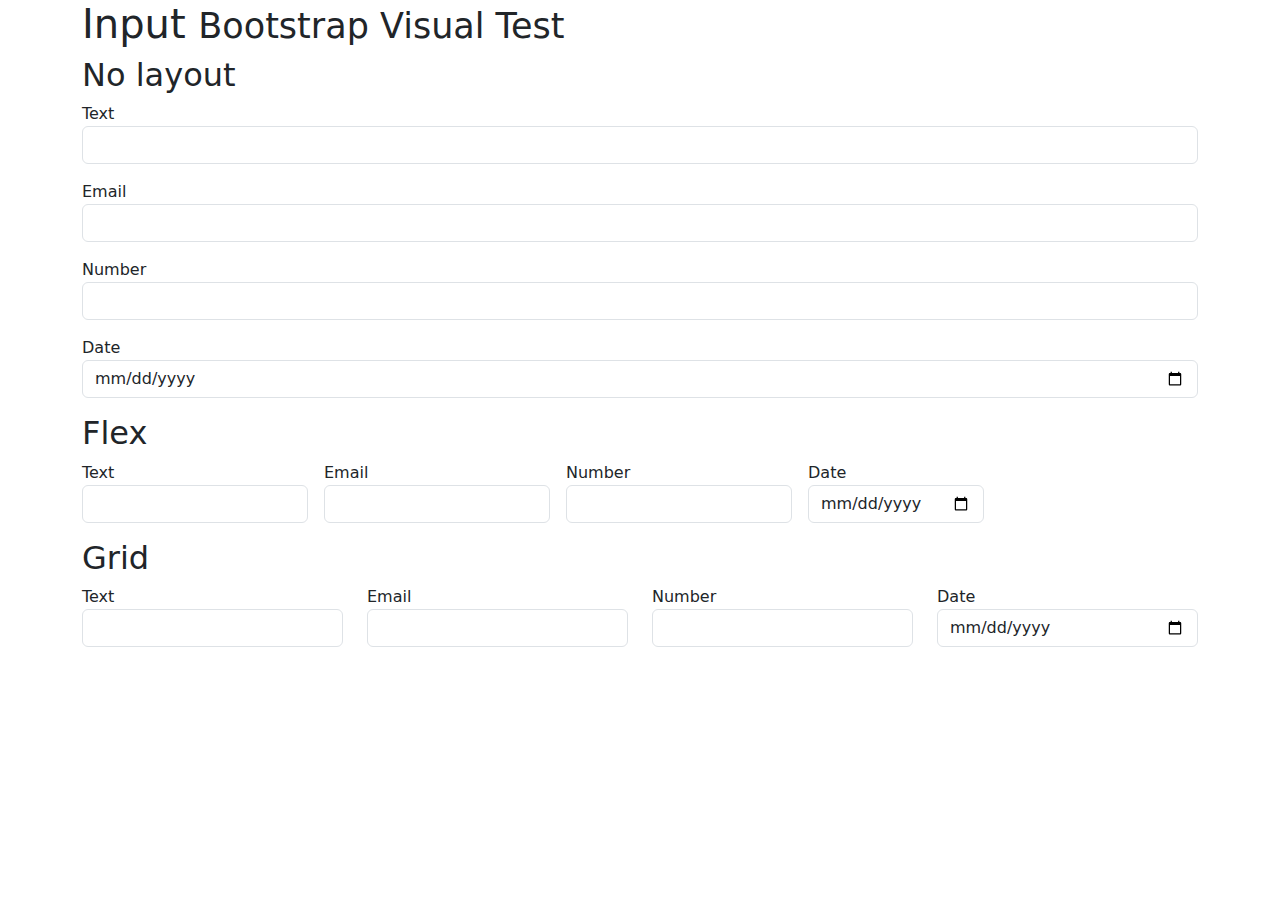
<file: bootstrap-5.3.7/js/tests/visual/input.html>
<!doctype html>
<html lang="en">
  <head>
    <meta charset="utf-8">
    <meta name="viewport" content="width=device-width, initial-scale=1">
    <link href="../../../dist/css/bootstrap.min.css" rel="stylesheet">
    <title>Form</title>
    <style></style>
  </head>
  <body>
    <div class="container">
      <h1>Input <small>Bootstrap Visual Test</small></h1>

      <h2>No layout</h2>

      <div class="mb-3">
        Text
        <input class="form-control">
      </div>
      <div class="mb-3">
        Email
        <input type="email" class="form-control">
      </div>
      <div class="mb-3">
        Number
        <input type="number" class="form-control">
      </div>
      <div class="mb-3">
        Date
        <input type="date" class="form-control">
      </div>

      <h2>Flex</h2>

      <div class="d-flex flex-wrap gap-3 mb-3">
        <div>
          Text
          <input class="form-control">
        </div>
        <div>
          Email
          <input type="email" class="form-control">
        </div>
        <div>
          Number
          <input type="number" class="form-control">
        </div>
        <div>
          Date
          <input type="date" class="form-control">
        </div>
      </div>

      <h2>Grid</h2>

      <div class="row mb-3">
        <div class="col">
          Text
          <input class="form-control">
        </div>
        <div class="col">
          Email
          <input type="email" class="form-control">
        </div>
        <div class="col">
          Number
          <input type="number" class="form-control">
        </div>
        <div class="col">
          Date
          <input type="date" class="form-control">
        </div>
      </div>
    </div>

    <script src="../../../dist/js/bootstrap.bundle.js"></script>
  </body>
</html>
</file>
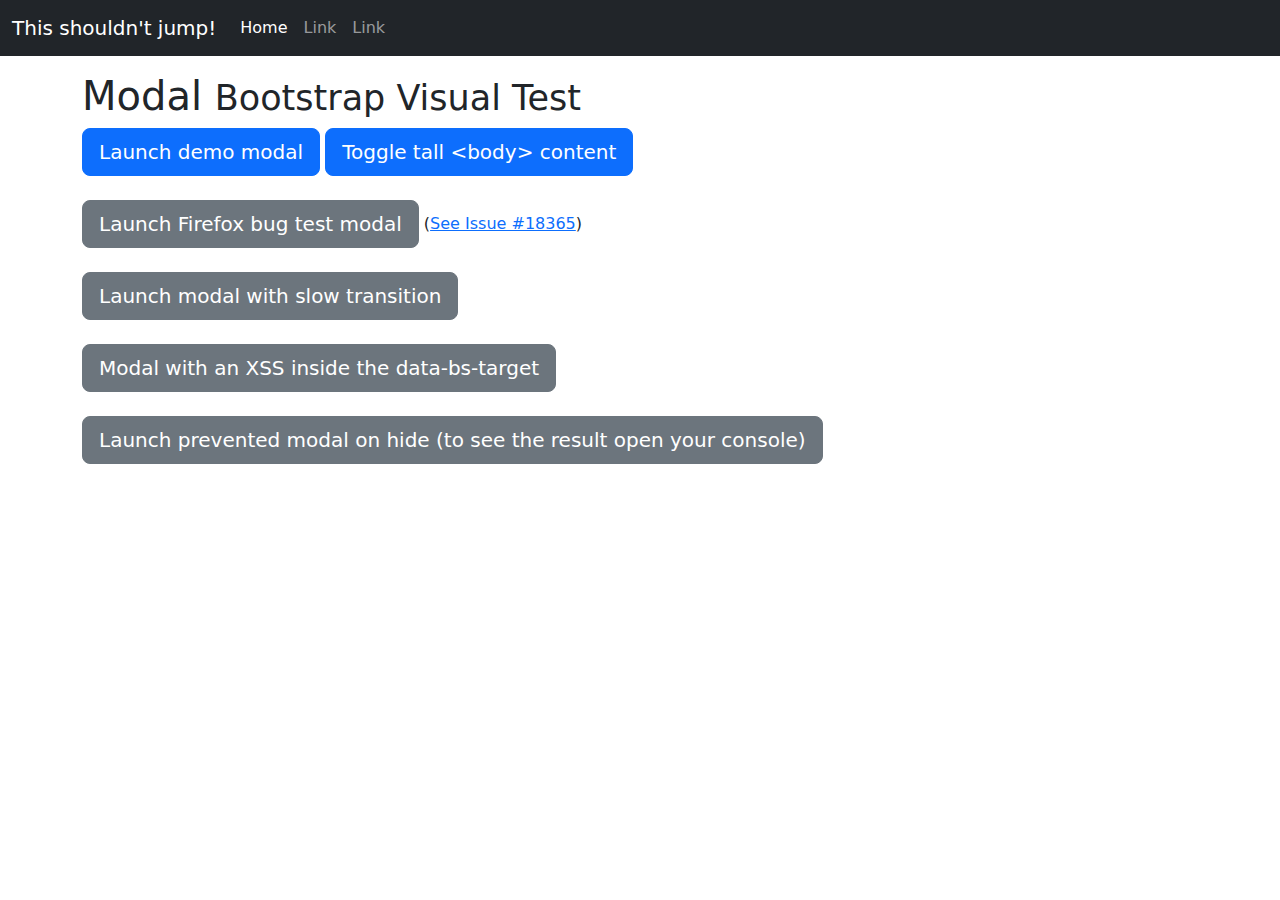
<file: bootstrap-5.3.7/js/tests/visual/modal.html>
<!doctype html>
<html lang="en">
  <head>
    <meta charset="utf-8">
    <meta name="viewport" content="width=device-width, initial-scale=1">
    <link href="../../../dist/css/bootstrap.min.css" rel="stylesheet">
    <title>Modal</title>
    <style>
      #tall {
        height: 1500px;
        width: 100px;
      }
    </style>
  </head>
  <body>
    <nav class="navbar navbar-expand-lg navbar-dark bg-dark">
      <div class="container-fluid">
        <button class="navbar-toggler" type="button" data-bs-toggle="collapse" data-bs-target="#navbarResponsive" aria-controls="navbarResponsive" aria-expanded="false" aria-label="Toggle navigation">
          <span class="navbar-toggler-icon"></span>
        </button>
        <div class="collapse navbar-collapse" id="navbarResponsive">
          <a class="navbar-brand" href="#">This shouldn't jump!</a>
          <ul class="navbar-nav">
            <li class="nav-item">
              <a class="nav-link active" href="#" aria-current="page">Home</a>
            </li>
            <li class="nav-item">
              <a class="nav-link" href="#">Link</a>
            </li>
            <li class="nav-item">
              <a class="nav-link" href="#">Link</a>
            </li>
          </ul>
        </div>
      </div>
    </nav>

    <div class="container mt-3">
      <h1>Modal <small>Bootstrap Visual Test</small></h1>

      <div class="modal fade" id="myModal" tabindex="-1" aria-labelledby="myModalLabel" aria-hidden="true">
        <div class="modal-dialog">
          <div class="modal-content">
            <div class="modal-header">
              <h1 class="modal-title fs-4" id="myModalLabel">Modal title</h1>
              <button type="button" class="btn-close" data-bs-dismiss="modal" aria-label="Close"></button>
            </div>
            <div class="modal-body">
              <h4>Text in a modal</h4>
              <p>Duis mollis, est non commodo luctus, nisi erat porttitor ligula.</p>

              <h4>Popover in a modal</h4>
              <p>This <button type="button" class="btn btn-primary" data-bs-toggle="popover" data-bs-placement="left" title="Popover title" data-bs-content="And here's some amazing content. It's very engaging. Right?">button</button> should trigger a popover on click.</p>


              <h4>Tooltips in a modal</h4>
              <p><a href="#" data-bs-toggle="tooltip" data-bs-placement="top" title="Tooltip on top">This link</a> and <a href="#" data-bs-toggle="tooltip" data-bs-placement="bottom" title="Tooltip on bottom">that link</a> should have tooltips on hover.</p>

              <div id="accordion" role="tablist">
                <div class="card" role="presentation">
                  <div class="card-header" role="tab" id="headingOne">
                    <h5 class="mb-0">
                      <a data-bs-toggle="collapse" href="#collapseOne" aria-expanded="true" aria-controls="collapseOne">
                        Collapsible Group Item #1
                      </a>
                    </h5>
                  </div>

                  <div id="collapseOne" class="collapse show" data-bs-parent="#accordion" role="tabpanel" aria-labelledby="headingOne">
                    <div class="card-body">
                      Anim pariatur cliche reprehenderit, enim eiusmod high life accusamus terry richardson ad squid. 3 wolf moon officia aute, non cupidatat skateboard dolor brunch. Food truck quinoa nesciunt laborum eiusmod. Brunch 3 wolf moon tempor, sunt aliqua put a bird on it squid single-origin coffee nulla assumenda shoreditch et. Nihil anim keffiyeh helvetica, craft beer labore wes anderson cred nesciunt sapiente ea proident. Ad vegan excepteur butcher vice lomo. Leggings occaecat craft beer farm-to-table, raw denim aesthetic synth nesciunt you probably haven't heard of them accusamus labore sustainable VHS.
                    </div>
                  </div>
                </div>
                <div class="card" role="presentation">
                  <div class="card-header" role="tab" id="headingTwo">
                    <h5 class="mb-0">
                      <a class="collapsed" data-bs-toggle="collapse" href="#collapseTwo" aria-expanded="false" aria-controls="collapseTwo">
                        Collapsible Group Item #2
                      </a>
                    </h5>
                  </div>
                  <div id="collapseTwo" class="collapse" data-bs-parent="#accordion" role="tabpanel" aria-labelledby="headingTwo">
                    <div class="card-body">
                      Anim pariatur cliche reprehenderit, enim eiusmod high life accusamus terry richardson ad squid. 3 wolf moon officia aute, non cupidatat skateboard dolor brunch. Food truck quinoa nesciunt laborum eiusmod. Brunch 3 wolf moon tempor, sunt aliqua put a bird on it squid single-origin coffee nulla assumenda shoreditch et. Nihil anim keffiyeh helvetica, craft beer labore wes anderson cred nesciunt sapiente ea proident. Ad vegan excepteur butcher vice lomo. Leggings occaecat craft beer farm-to-table, raw denim aesthetic synth nesciunt you probably haven't heard of them accusamus labore sustainable VHS.
                    </div>
                  </div>
                </div>
                <div class="card" role="presentation">
                  <div class="card-header" role="tab" id="headingThree">
                    <h5 class="mb-0">
                      <a class="collapsed" data-bs-toggle="collapse" href="#collapseThree" aria-expanded="false" aria-controls="collapseThree">
                        Collapsible Group Item #3
                      </a>
                    </h5>
                  </div>
                  <div id="collapseThree" class="collapse" data-bs-parent="#accordion" role="tabpanel" aria-labelledby="headingThree">
                    <div class="card-body">
                      Anim pariatur cliche reprehenderit, enim eiusmod high life accusamus terry richardson ad squid. 3 wolf moon officia aute, non cupidatat skateboard dolor brunch. Food truck quinoa nesciunt laborum eiusmod. Brunch 3 wolf moon tempor, sunt aliqua put a bird on it squid single-origin coffee nulla assumenda shoreditch et. Nihil anim keffiyeh helvetica, craft beer labore wes anderson cred nesciunt sapiente ea proident. Ad vegan excepteur butcher vice lomo. Leggings occaecat craft beer farm-to-table, raw denim aesthetic synth nesciunt you probably haven't heard of them accusamus labore sustainable VHS.
                    </div>
                  </div>
                </div>
              </div>

              <hr>

              <h4>Overflowing text to show scroll behavior</h4>
              <p>Cras mattis consectetur purus sit amet fermentum. Cras justo odio, dapibus ac facilisis in, egestas eget quam. Morbi leo risus, porta ac consectetur ac, vestibulum at eros.</p>
              <p>Praesent commodo cursus magna, vel scelerisque nisl consectetur et. Vivamus sagittis lacus vel augue laoreet rutrum faucibus dolor auctor.</p>
              <p>Aenean lacinia bibendum nulla sed consectetur. Praesent commodo cursus magna, vel scelerisque nisl consectetur et. Donec sed odio dui. Donec ullamcorper nulla non metus auctor fringilla.</p>
              <p>Cras mattis consectetur purus sit amet fermentum. Cras justo odio, dapibus ac facilisis in, egestas eget quam. Morbi leo risus, porta ac consectetur ac, vestibulum at eros.</p>
              <p>Praesent commodo cursus magna, vel scelerisque nisl consectetur et. Vivamus sagittis lacus vel augue laoreet rutrum faucibus dolor auctor.</p>
              <p>Aenean lacinia bibendum nulla sed consectetur. Praesent commodo cursus magna, vel scelerisque nisl consectetur et. Donec sed odio dui. Donec ullamcorper nulla non metus auctor fringilla.</p>
              <p>Cras mattis consectetur purus sit amet fermentum. Cras justo odio, dapibus ac facilisis in, egestas eget quam. Morbi leo risus, porta ac consectetur ac, vestibulum at eros.</p>
              <p>Praesent commodo cursus magna, vel scelerisque nisl consectetur et. Vivamus sagittis lacus vel augue laoreet rutrum faucibus dolor auctor.</p>
              <p>Aenean lacinia bibendum nulla sed consectetur. Praesent commodo cursus magna, vel scelerisque nisl consectetur et. Donec sed odio dui. Donec ullamcorper nulla non metus auctor fringilla.</p>
            </div>
            <div class="modal-footer">
              <button type="button" class="btn btn-secondary" data-bs-dismiss="modal">Close</button>
              <button type="button" class="btn btn-primary">Save changes</button>
            </div>
          </div>
        </div>
      </div>

      <div class="modal fade" id="firefoxModal" tabindex="-1" aria-labelledby="firefoxModalLabel" aria-hidden="true">
        <div class="modal-dialog">
          <div class="modal-content">
            <div class="modal-header">
              <h1 class="modal-title fs-4" id="firefoxModalLabel">Firefox Bug Test</h1>
              <button type="button" class="btn-close" data-bs-dismiss="modal" aria-label="Close"></button>
            </div>
            <div class="modal-body">
              <ol>
                <li>Ensure you're using Firefox.</li>
                <li>Open a new tab and then switch back to this tab.</li>
                <li>Click into this input: <input type="text" id="ff-bug-input"></li>
                <li>Switch to the other tab and then back to this tab.</li>
              </ol>
              <p>Test result: <strong id="ff-bug-test-result"></strong></p>
            </div>
            <div class="modal-footer">
              <button type="button" class="btn btn-secondary" data-bs-dismiss="modal">Close</button>
              <button type="button" class="btn btn-primary">Save changes</button>
            </div>
          </div>
        </div>
      </div>

      <div class="modal fade" id="slowModal" tabindex="-1" aria-labelledby="slowModalLabel" aria-hidden="true" style="transition-duration: 5s;">
        <div class="modal-dialog" style="transition-duration: inherit;">
          <div class="modal-content">
            <div class="modal-header">
              <h1 class="modal-title fs-4" id="slowModalLabel">Lorem slowly</h1>
              <button type="button" class="btn-close" data-bs-dismiss="modal" aria-label="Close"></button>
            </div>
            <div class="modal-body">
              <p>Cum sociis natoque penatibus et magnis dis parturient montes, nascetur ridiculus mus. Duis mollis, est non commodo luctus, nisi erat porttitor ligula, eget lacinia odio sem nec elit. Donec sed odio dui. Nullam quis risus eget urna mollis ornare vel eu leo. Nulla vitae elit libero, a pharetra augue.</p>
            </div>
            <div class="modal-footer">
              <button type="button" class="btn btn-secondary" data-bs-dismiss="modal">Close</button>
              <button type="button" class="btn btn-primary">Save changes</button>
            </div>
          </div>
        </div>
      </div>

      <button type="button" class="btn btn-primary btn-lg" data-bs-toggle="modal" data-bs-target="#myModal">
        Launch demo modal
      </button>

      <button type="button" class="btn btn-primary btn-lg" id="tall-toggle">
        Toggle tall &lt;body&gt; content
      </button>

      <br><br>

      <button type="button" class="btn btn-secondary btn-lg" data-bs-toggle="modal" data-bs-target="#firefoxModal">
        Launch Firefox bug test modal
      </button>
      (<a href="https://github.com/twbs/bootstrap/issues/18365">See Issue #18365</a>)

      <br><br>

      <button type="button" class="btn btn-secondary btn-lg" data-bs-toggle="modal" data-bs-target="#slowModal">
        Launch modal with slow transition
      </button>

      <br><br>

      <div class="text-bg-dark p-2" id="tall" style="display: none;">
        Tall body content to force the page to have a scrollbar.
      </div>

      <button type="button" class="btn btn-secondary btn-lg" data-bs-toggle="modal" data-bs-target="&#x3C;div class=&#x22;modal fade the-bad&#x22; tabindex=&#x22;-1&#x22;&#x3E;&#x3C;div class=&#x22;modal-dialog&#x22;&#x3E;&#x3C;div class=&#x22;modal-content&#x22;&#x3E;&#x3C;div class=&#x22;modal-header&#x22;&#x3E;&#x3C;button type=&#x22;button&#x22; class=&#x22;btn-close&#x22; data-bs-dismiss=&#x22;modal&#x22; aria-label=&#x22;Close&#x22;&#x3E;&#x3C;span aria-hidden=&#x22;true&#x22;&#x3E;&#x26;times;&#x3C;/span&#x3E;&#x3C;/button&#x3E;&#x3C;h1 class=&#x22;modal-title fs-4&#x22;&#x3E;The Bad Modal&#x3C;/h1&#x3E;&#x3C;/div&#x3E;&#x3C;div class=&#x22;modal-body&#x22;&#x3E;This modal&#x27;s HTTML source code is declared inline, inside the data-bs-target attribute of it&#x27;s show-button&#x3C;/div&#x3E;&#x3C;/div&#x3E;&#x3C;/div&#x3E;&#x3C;/div&#x3E;">
        Modal with an XSS inside the data-bs-target
      </button>

      <br><br>

      <button type="button" class="btn btn-secondary btn-lg" id="btnPreventModal">
        Launch prevented modal on hide (to see the result open your console)
      </button>
    </div>

    <script src="../../../dist/js/bootstrap.bundle.js"></script>
    <script>
      /* global bootstrap: false */

      const ffBugTestResult = document.getElementById('ff-bug-test-result')
      const firefoxTestDone = false

      function reportFirefoxTestResult(result) {
        if (!firefoxTestDone) {
          ffBugTestResult.classList.add(result ? 'text-success' : 'text-danger')
          ffBugTestResult.textContent = result ? 'PASS' : 'FAIL'
        }
      }

      document.querySelectorAll('[data-bs-toggle="popover"]').forEach(popoverEl => new bootstrap.Popover(popoverEl))

      document.querySelectorAll('[data-bs-toggle="tooltip"]').forEach(tooltipEl => new bootstrap.Tooltip(tooltipEl))

      const tall = document.getElementById('tall')
      document.getElementById('tall-toggle').addEventListener('click', () => {
        tall.style.display = tall.style.display === 'none' ? 'block' : 'none'
      })

      const ffBugInput = document.getElementById('ff-bug-input')
      const firefoxModal = document.getElementById('firefoxModal')
      function handlerClickFfBugInput() {
        firefoxModal.addEventListener('focus', reportFirefoxTestResult.bind(false))
        ffBugInput.addEventListener('focus', reportFirefoxTestResult.bind(true))
        ffBugInput.removeEventListener('focus', handlerClickFfBugInput)
      }

      ffBugInput.addEventListener('focus', handlerClickFfBugInput)

      const modalFf = new bootstrap.Modal(firefoxModal)

      document.getElementById('btnPreventModal').addEventListener('click', () => {
        const shownFirefoxModal = () => {
          modalFf.hide()
          firefoxModal.removeEventListener('shown.bs.modal', hideFirefoxModal)
        }

        const hideFirefoxModal = event => {
          event.preventDefault()
          firefoxModal.removeEventListener('hide.bs.modal', hideFirefoxModal)

          if (modalFf._isTransitioning) {
            console.error('Modal plugin should not set _isTransitioning when hide event is prevented')
          } else {
            console.log('Test passed')
            modalFf.hide() // work as expected
          }
        }

        firefoxModal.addEventListener('shown.bs.modal', shownFirefoxModal)
        firefoxModal.addEventListener('hide.bs.modal', hideFirefoxModal)
        modalFf.show()
      })

      // Test transition duration
      let t0
      let t1
      const slowModal = document.getElementById('slowModal')

      slowModal.addEventListener('shown.bs.modal', () => {
        t1 = performance.now()
        console.log(`transition-duration took ${t1 - t0}ms.`)
      })

      slowModal.addEventListener('show.bs.modal', () => {
        t0 = performance.now()
      })
    </script>
  </body>
</html>
</file>
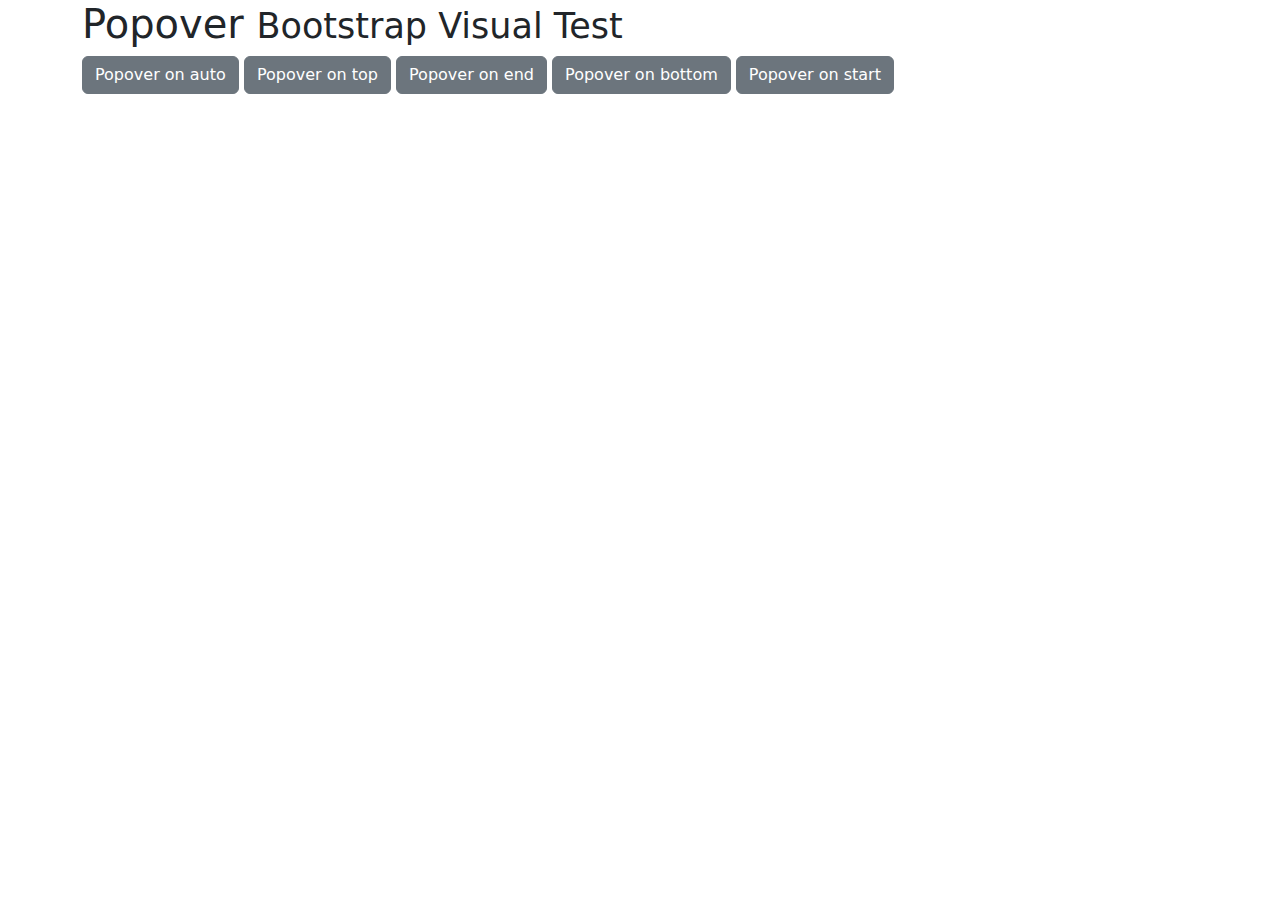
<file: bootstrap-5.3.7/js/tests/visual/popover.html>
<!doctype html>
<html lang="en">
  <head>
    <meta charset="utf-8">
    <meta name="viewport" content="width=device-width, initial-scale=1">
    <link href="../../../dist/css/bootstrap.min.css" rel="stylesheet">
    <title>Popover</title>
  </head>
  <body>
    <div class="container">
      <h1>Popover <small>Bootstrap Visual Test</small></h1>

      <button type="button" class="btn btn-secondary" data-bs-container="body" data-bs-toggle="popover" data-bs-placement="auto" data-bs-content="Vivamus sagittis lacus vel augue laoreet rutrum faucibus.">
        Popover on auto
      </button>

      <button type="button" class="btn btn-secondary" data-bs-container="body" data-bs-toggle="popover" data-bs-placement="top" data-bs-content="Default placement was on top but not enough place">
        Popover on top
      </button>

      <button type="button" class="btn btn-secondary" data-bs-container="body" data-bs-toggle="popover" data-bs-placement="right" data-bs-content="Vivamus sagittis lacus vel augue laoreet rutrum faucibus.">
        Popover on end
      </button>

      <button type="button" class="btn btn-secondary" data-bs-container="body" data-bs-toggle="popover" data-bs-placement="bottom" data-bs-content="Vivamus sagittis lacus vel augue laoreet rutrum faucibus.">
        Popover on bottom
      </button>

      <button type="button" class="btn btn-secondary" data-bs-container="body" data-bs-toggle="popover" data-bs-placement="left" data-bs-content="Vivamus sagittis lacus vel augue laoreet rutrum faucibus.">
        Popover on start
      </button>
    </div>

    <script src="../../../dist/js/bootstrap.bundle.js"></script>
    <script>
      /* global bootstrap: false */

      document.querySelectorAll('[data-bs-toggle="popover"]').forEach(popoverEl => new bootstrap.Popover(popoverEl))
    </script>
  </body>
</html>
</file>
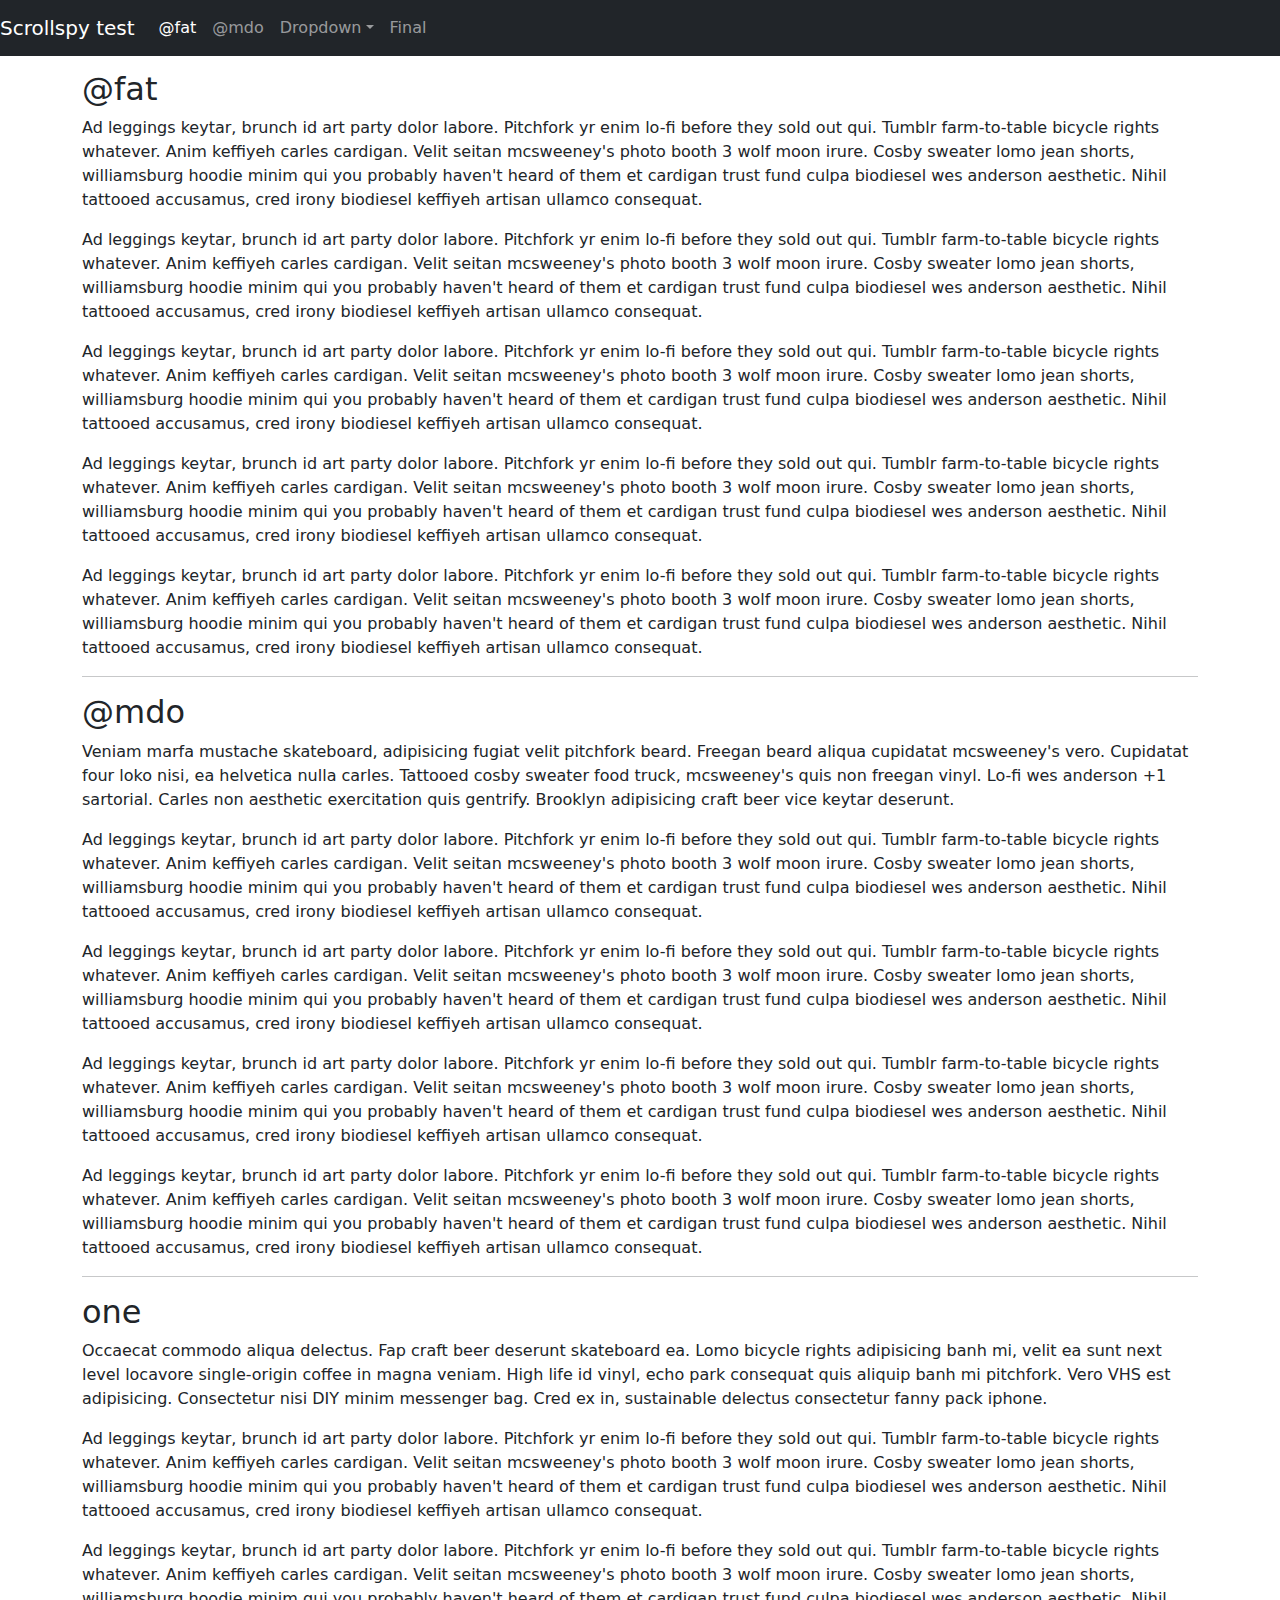
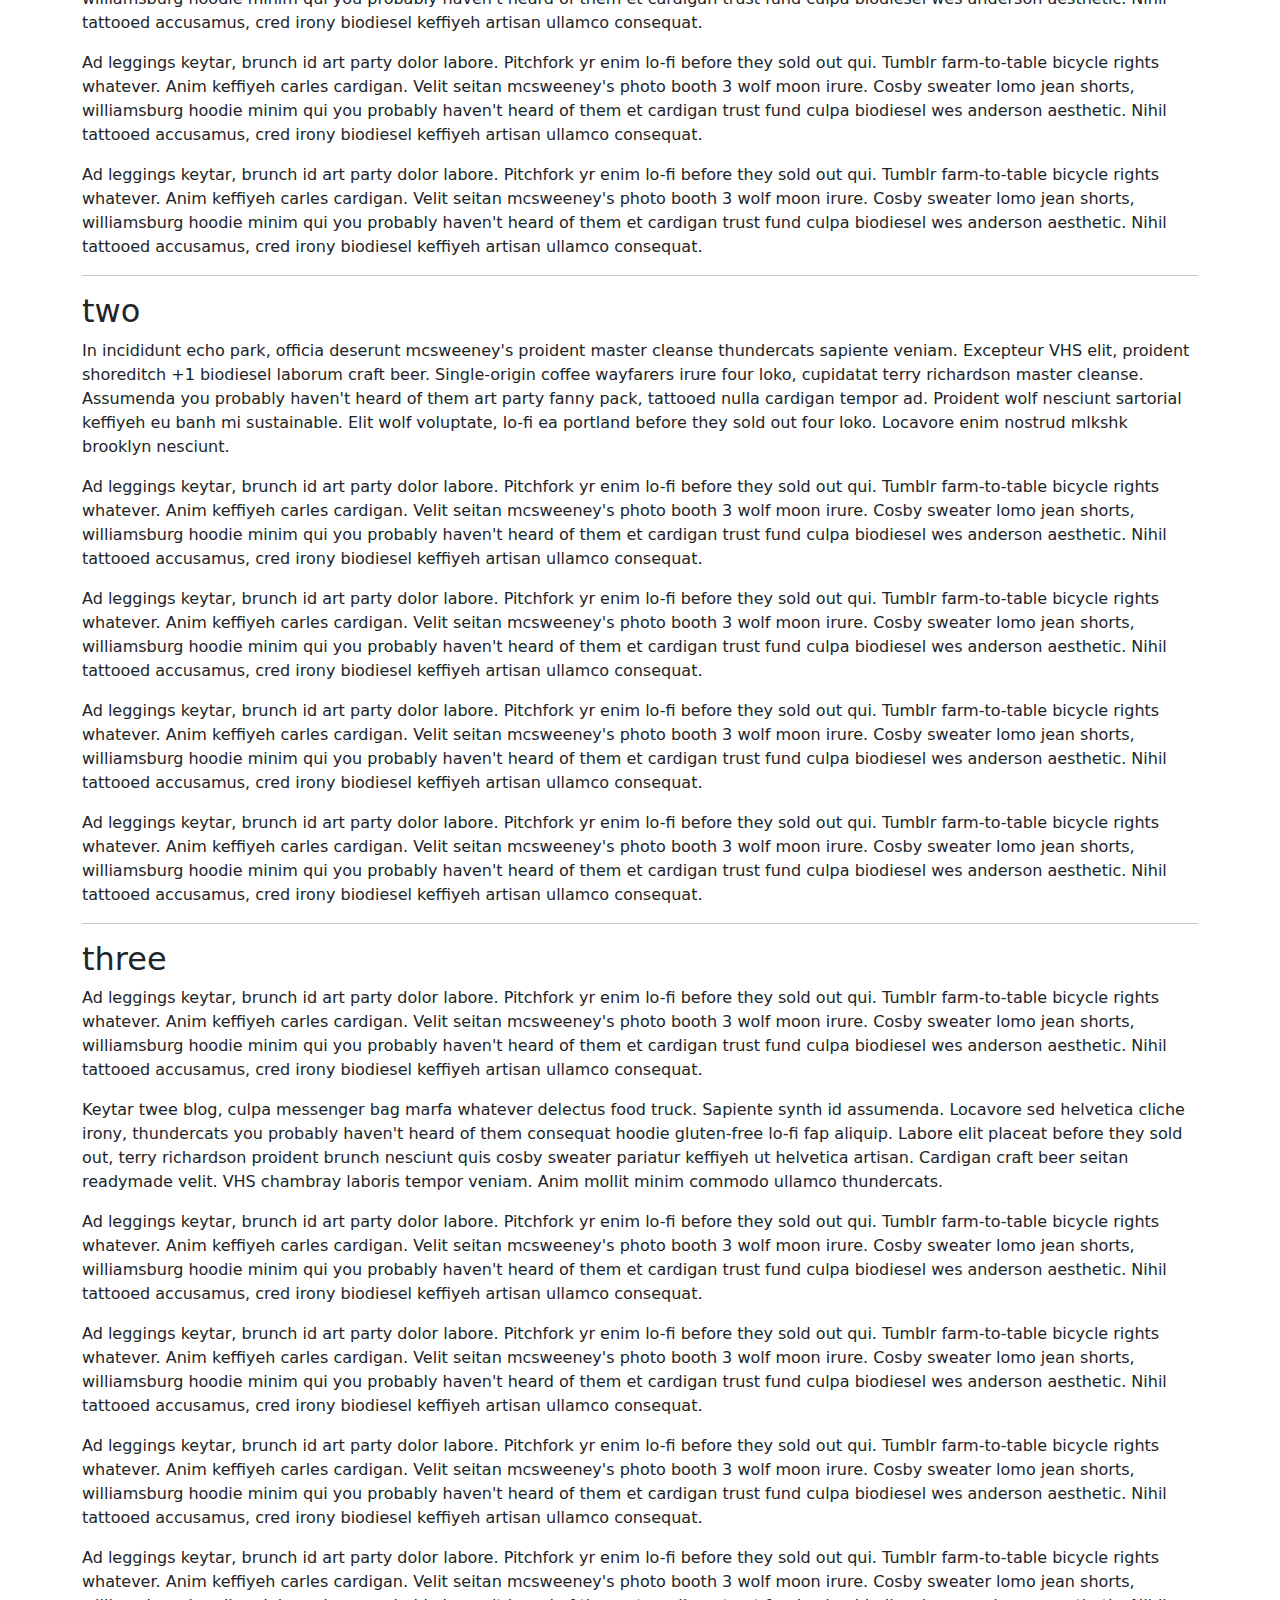
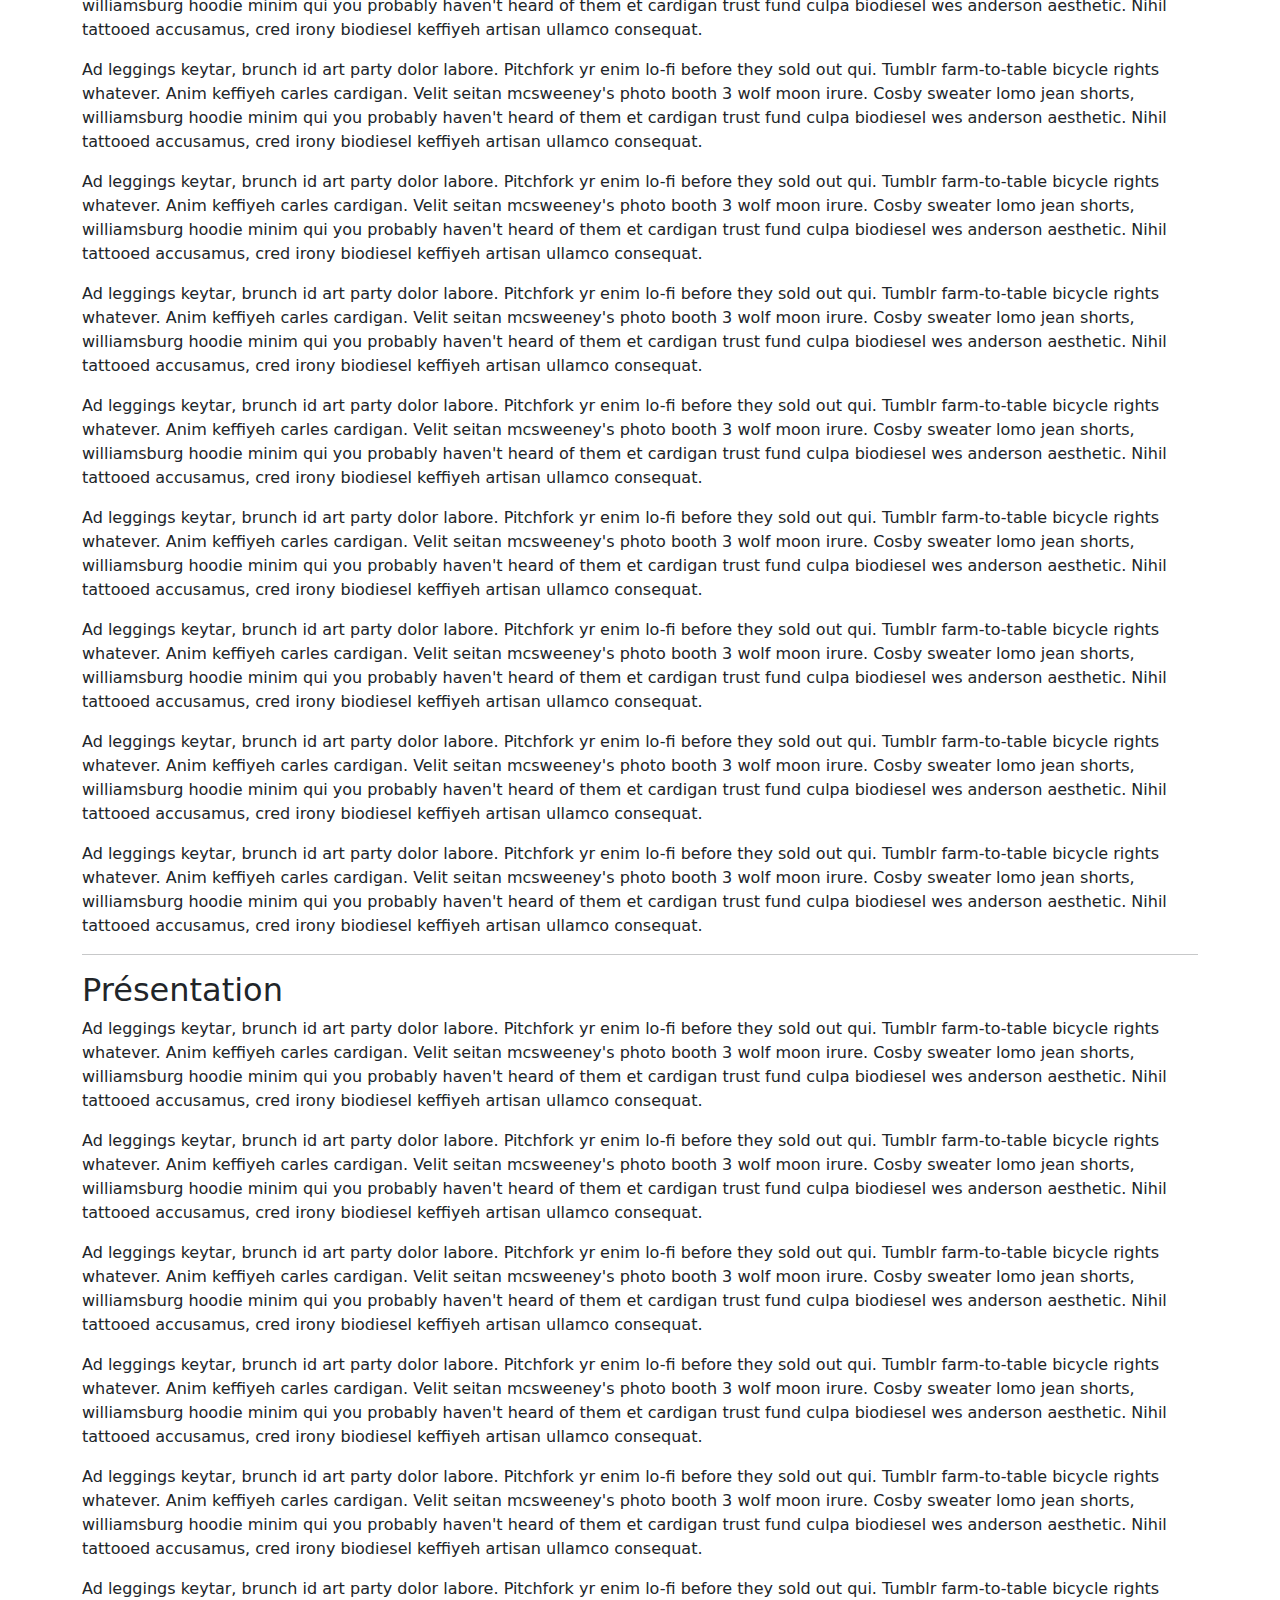
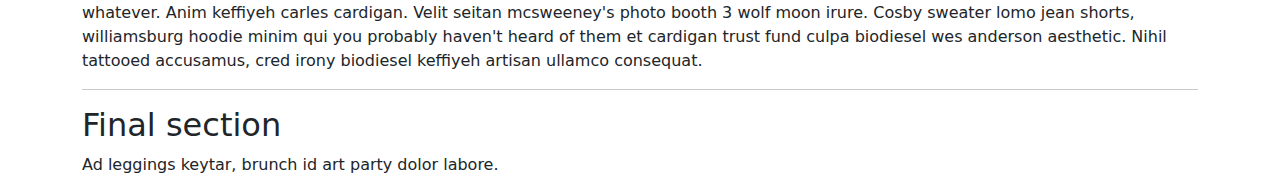
<file: bootstrap-5.3.7/js/tests/visual/scrollspy.html>
<!doctype html>
<html lang="en">
  <head>
    <meta charset="utf-8">
    <meta name="viewport" content="width=device-width, initial-scale=1">
    <link href="../../../dist/css/bootstrap.min.css" rel="stylesheet">
    <title>Scrollspy</title>
    <style>
      body { padding-top: 70px; }
    </style>
  </head>
  <body data-bs-spy="scroll" data-bs-target=".navbar" data-bs-offset="70">
    <nav class="navbar navbar-expand-md navbar-dark bg-dark fixed-top">
      <a class="navbar-brand" href="#">Scrollspy test</a>
      <button class="navbar-toggler" type="button" data-bs-toggle="collapse" data-bs-target="#navbarSupportedContent" aria-controls="navbarSupportedContent" aria-expanded="false" aria-label="Toggle navigation">
        <span class="navbar-toggler-icon"></span>
      </button>
      <div class="navbar-collapse collapse" id="navbarSupportedContent">
        <ul class="navbar-nav me-auto">
          <li class="nav-item">
            <a class="nav-link" href="#fat">@fat</a>
          </li>
          <li class="nav-item">
            <a class="nav-link" href="#mdo">@mdo</a>
          </li>
          <li class="nav-item dropdown">
            <a class="nav-link dropdown-toggle" href="#" data-bs-toggle="dropdown" aria-expanded="false">Dropdown</a>
            <ul class="dropdown-menu">
              <li><a class="dropdown-item" href="#one">One</a></li>
              <li><a class="dropdown-item" href="#two">Two</a></li>
              <li><a class="dropdown-item" href="#three">Three</a></li>
              <li><a class="dropdown-item" href="#présentation">Présentation</a></li>
            </ul>
          </li>
          <li class="nav-item">
            <a class="nav-link" href="#final">Final</a>
          </li>
        </ul>
      </div>
    </nav>
    <div class="container">
      <h2 id="fat">@fat</h2>
      <p>Ad leggings keytar, brunch id art party dolor labore. Pitchfork yr enim lo-fi before they sold out qui. Tumblr farm-to-table bicycle rights whatever. Anim keffiyeh carles cardigan. Velit seitan mcsweeney's photo booth 3 wolf moon irure. Cosby sweater lomo jean shorts, williamsburg hoodie minim qui you probably haven't heard of them et cardigan trust fund culpa biodiesel wes anderson aesthetic. Nihil tattooed accusamus, cred irony biodiesel keffiyeh artisan ullamco consequat.</p>
      <p>Ad leggings keytar, brunch id art party dolor labore. Pitchfork yr enim lo-fi before they sold out qui. Tumblr farm-to-table bicycle rights whatever. Anim keffiyeh carles cardigan. Velit seitan mcsweeney's photo booth 3 wolf moon irure. Cosby sweater lomo jean shorts, williamsburg hoodie minim qui you probably haven't heard of them et cardigan trust fund culpa biodiesel wes anderson aesthetic. Nihil tattooed accusamus, cred irony biodiesel keffiyeh artisan ullamco consequat.</p>
      <p>Ad leggings keytar, brunch id art party dolor labore. Pitchfork yr enim lo-fi before they sold out qui. Tumblr farm-to-table bicycle rights whatever. Anim keffiyeh carles cardigan. Velit seitan mcsweeney's photo booth 3 wolf moon irure. Cosby sweater lomo jean shorts, williamsburg hoodie minim qui you probably haven't heard of them et cardigan trust fund culpa biodiesel wes anderson aesthetic. Nihil tattooed accusamus, cred irony biodiesel keffiyeh artisan ullamco consequat.</p>
      <p>Ad leggings keytar, brunch id art party dolor labore. Pitchfork yr enim lo-fi before they sold out qui. Tumblr farm-to-table bicycle rights whatever. Anim keffiyeh carles cardigan. Velit seitan mcsweeney's photo booth 3 wolf moon irure. Cosby sweater lomo jean shorts, williamsburg hoodie minim qui you probably haven't heard of them et cardigan trust fund culpa biodiesel wes anderson aesthetic. Nihil tattooed accusamus, cred irony biodiesel keffiyeh artisan ullamco consequat.</p>
      <p>Ad leggings keytar, brunch id art party dolor labore. Pitchfork yr enim lo-fi before they sold out qui. Tumblr farm-to-table bicycle rights whatever. Anim keffiyeh carles cardigan. Velit seitan mcsweeney's photo booth 3 wolf moon irure. Cosby sweater lomo jean shorts, williamsburg hoodie minim qui you probably haven't heard of them et cardigan trust fund culpa biodiesel wes anderson aesthetic. Nihil tattooed accusamus, cred irony biodiesel keffiyeh artisan ullamco consequat.</p>
      <hr>
      <h2 id="mdo">@mdo</h2>
      <p>Veniam marfa mustache skateboard, adipisicing fugiat velit pitchfork beard. Freegan beard aliqua cupidatat mcsweeney's vero. Cupidatat four loko nisi, ea helvetica nulla carles. Tattooed cosby sweater food truck, mcsweeney's quis non freegan vinyl. Lo-fi wes anderson +1 sartorial. Carles non aesthetic exercitation quis gentrify. Brooklyn adipisicing craft beer vice keytar deserunt.</p>
      <p>Ad leggings keytar, brunch id art party dolor labore. Pitchfork yr enim lo-fi before they sold out qui. Tumblr farm-to-table bicycle rights whatever. Anim keffiyeh carles cardigan. Velit seitan mcsweeney's photo booth 3 wolf moon irure. Cosby sweater lomo jean shorts, williamsburg hoodie minim qui you probably haven't heard of them et cardigan trust fund culpa biodiesel wes anderson aesthetic. Nihil tattooed accusamus, cred irony biodiesel keffiyeh artisan ullamco consequat.</p>
      <p>Ad leggings keytar, brunch id art party dolor labore. Pitchfork yr enim lo-fi before they sold out qui. Tumblr farm-to-table bicycle rights whatever. Anim keffiyeh carles cardigan. Velit seitan mcsweeney's photo booth 3 wolf moon irure. Cosby sweater lomo jean shorts, williamsburg hoodie minim qui you probably haven't heard of them et cardigan trust fund culpa biodiesel wes anderson aesthetic. Nihil tattooed accusamus, cred irony biodiesel keffiyeh artisan ullamco consequat.</p>
      <p>Ad leggings keytar, brunch id art party dolor labore. Pitchfork yr enim lo-fi before they sold out qui. Tumblr farm-to-table bicycle rights whatever. Anim keffiyeh carles cardigan. Velit seitan mcsweeney's photo booth 3 wolf moon irure. Cosby sweater lomo jean shorts, williamsburg hoodie minim qui you probably haven't heard of them et cardigan trust fund culpa biodiesel wes anderson aesthetic. Nihil tattooed accusamus, cred irony biodiesel keffiyeh artisan ullamco consequat.</p>
      <p>Ad leggings keytar, brunch id art party dolor labore. Pitchfork yr enim lo-fi before they sold out qui. Tumblr farm-to-table bicycle rights whatever. Anim keffiyeh carles cardigan. Velit seitan mcsweeney's photo booth 3 wolf moon irure. Cosby sweater lomo jean shorts, williamsburg hoodie minim qui you probably haven't heard of them et cardigan trust fund culpa biodiesel wes anderson aesthetic. Nihil tattooed accusamus, cred irony biodiesel keffiyeh artisan ullamco consequat.</p>
      <hr>
      <h2 id="one">one</h2>
      <p>Occaecat commodo aliqua delectus. Fap craft beer deserunt skateboard ea. Lomo bicycle rights adipisicing banh mi, velit ea sunt next level locavore single-origin coffee in magna veniam. High life id vinyl, echo park consequat quis aliquip banh mi pitchfork. Vero VHS est adipisicing. Consectetur nisi DIY minim messenger bag. Cred ex in, sustainable delectus consectetur fanny pack iphone.</p>
      <p>Ad leggings keytar, brunch id art party dolor labore. Pitchfork yr enim lo-fi before they sold out qui. Tumblr farm-to-table bicycle rights whatever. Anim keffiyeh carles cardigan. Velit seitan mcsweeney's photo booth 3 wolf moon irure. Cosby sweater lomo jean shorts, williamsburg hoodie minim qui you probably haven't heard of them et cardigan trust fund culpa biodiesel wes anderson aesthetic. Nihil tattooed accusamus, cred irony biodiesel keffiyeh artisan ullamco consequat.</p>
      <p>Ad leggings keytar, brunch id art party dolor labore. Pitchfork yr enim lo-fi before they sold out qui. Tumblr farm-to-table bicycle rights whatever. Anim keffiyeh carles cardigan. Velit seitan mcsweeney's photo booth 3 wolf moon irure. Cosby sweater lomo jean shorts, williamsburg hoodie minim qui you probably haven't heard of them et cardigan trust fund culpa biodiesel wes anderson aesthetic. Nihil tattooed accusamus, cred irony biodiesel keffiyeh artisan ullamco consequat.</p>
      <p>Ad leggings keytar, brunch id art party dolor labore. Pitchfork yr enim lo-fi before they sold out qui. Tumblr farm-to-table bicycle rights whatever. Anim keffiyeh carles cardigan. Velit seitan mcsweeney's photo booth 3 wolf moon irure. Cosby sweater lomo jean shorts, williamsburg hoodie minim qui you probably haven't heard of them et cardigan trust fund culpa biodiesel wes anderson aesthetic. Nihil tattooed accusamus, cred irony biodiesel keffiyeh artisan ullamco consequat.</p>
      <p>Ad leggings keytar, brunch id art party dolor labore. Pitchfork yr enim lo-fi before they sold out qui. Tumblr farm-to-table bicycle rights whatever. Anim keffiyeh carles cardigan. Velit seitan mcsweeney's photo booth 3 wolf moon irure. Cosby sweater lomo jean shorts, williamsburg hoodie minim qui you probably haven't heard of them et cardigan trust fund culpa biodiesel wes anderson aesthetic. Nihil tattooed accusamus, cred irony biodiesel keffiyeh artisan ullamco consequat.</p>
      <hr>
      <h2 id="two">two</h2>
      <p>In incididunt echo park, officia deserunt mcsweeney's proident master cleanse thundercats sapiente veniam. Excepteur VHS elit, proident shoreditch +1 biodiesel laborum craft beer. Single-origin coffee wayfarers irure four loko, cupidatat terry richardson master cleanse. Assumenda you probably haven't heard of them art party fanny pack, tattooed nulla cardigan tempor ad. Proident wolf nesciunt sartorial keffiyeh eu banh mi sustainable. Elit wolf voluptate, lo-fi ea portland before they sold out four loko. Locavore enim nostrud mlkshk brooklyn nesciunt.</p>
      <p>Ad leggings keytar, brunch id art party dolor labore. Pitchfork yr enim lo-fi before they sold out qui. Tumblr farm-to-table bicycle rights whatever. Anim keffiyeh carles cardigan. Velit seitan mcsweeney's photo booth 3 wolf moon irure. Cosby sweater lomo jean shorts, williamsburg hoodie minim qui you probably haven't heard of them et cardigan trust fund culpa biodiesel wes anderson aesthetic. Nihil tattooed accusamus, cred irony biodiesel keffiyeh artisan ullamco consequat.</p>
      <p>Ad leggings keytar, brunch id art party dolor labore. Pitchfork yr enim lo-fi before they sold out qui. Tumblr farm-to-table bicycle rights whatever. Anim keffiyeh carles cardigan. Velit seitan mcsweeney's photo booth 3 wolf moon irure. Cosby sweater lomo jean shorts, williamsburg hoodie minim qui you probably haven't heard of them et cardigan trust fund culpa biodiesel wes anderson aesthetic. Nihil tattooed accusamus, cred irony biodiesel keffiyeh artisan ullamco consequat.</p>
      <p>Ad leggings keytar, brunch id art party dolor labore. Pitchfork yr enim lo-fi before they sold out qui. Tumblr farm-to-table bicycle rights whatever. Anim keffiyeh carles cardigan. Velit seitan mcsweeney's photo booth 3 wolf moon irure. Cosby sweater lomo jean shorts, williamsburg hoodie minim qui you probably haven't heard of them et cardigan trust fund culpa biodiesel wes anderson aesthetic. Nihil tattooed accusamus, cred irony biodiesel keffiyeh artisan ullamco consequat.</p>
      <p>Ad leggings keytar, brunch id art party dolor labore. Pitchfork yr enim lo-fi before they sold out qui. Tumblr farm-to-table bicycle rights whatever. Anim keffiyeh carles cardigan. Velit seitan mcsweeney's photo booth 3 wolf moon irure. Cosby sweater lomo jean shorts, williamsburg hoodie minim qui you probably haven't heard of them et cardigan trust fund culpa biodiesel wes anderson aesthetic. Nihil tattooed accusamus, cred irony biodiesel keffiyeh artisan ullamco consequat.</p>
      <hr>
      <h2 id="three">three</h2>
      <p>Ad leggings keytar, brunch id art party dolor labore. Pitchfork yr enim lo-fi before they sold out qui. Tumblr farm-to-table bicycle rights whatever. Anim keffiyeh carles cardigan. Velit seitan mcsweeney's photo booth 3 wolf moon irure. Cosby sweater lomo jean shorts, williamsburg hoodie minim qui you probably haven't heard of them et cardigan trust fund culpa biodiesel wes anderson aesthetic. Nihil tattooed accusamus, cred irony biodiesel keffiyeh artisan ullamco consequat.</p>
      <p>Keytar twee blog, culpa messenger bag marfa whatever delectus food truck. Sapiente synth id assumenda. Locavore sed helvetica cliche irony, thundercats you probably haven't heard of them consequat hoodie gluten-free lo-fi fap aliquip. Labore elit placeat before they sold out, terry richardson proident brunch nesciunt quis cosby sweater pariatur keffiyeh ut helvetica artisan. Cardigan craft beer seitan readymade velit. VHS chambray laboris tempor veniam. Anim mollit minim commodo ullamco thundercats.</p>
      <p>Ad leggings keytar, brunch id art party dolor labore. Pitchfork yr enim lo-fi before they sold out qui. Tumblr farm-to-table bicycle rights whatever. Anim keffiyeh carles cardigan. Velit seitan mcsweeney's photo booth 3 wolf moon irure. Cosby sweater lomo jean shorts, williamsburg hoodie minim qui you probably haven't heard of them et cardigan trust fund culpa biodiesel wes anderson aesthetic. Nihil tattooed accusamus, cred irony biodiesel keffiyeh artisan ullamco consequat.</p>
      <p>Ad leggings keytar, brunch id art party dolor labore. Pitchfork yr enim lo-fi before they sold out qui. Tumblr farm-to-table bicycle rights whatever. Anim keffiyeh carles cardigan. Velit seitan mcsweeney's photo booth 3 wolf moon irure. Cosby sweater lomo jean shorts, williamsburg hoodie minim qui you probably haven't heard of them et cardigan trust fund culpa biodiesel wes anderson aesthetic. Nihil tattooed accusamus, cred irony biodiesel keffiyeh artisan ullamco consequat.</p>
      <p>Ad leggings keytar, brunch id art party dolor labore. Pitchfork yr enim lo-fi before they sold out qui. Tumblr farm-to-table bicycle rights whatever. Anim keffiyeh carles cardigan. Velit seitan mcsweeney's photo booth 3 wolf moon irure. Cosby sweater lomo jean shorts, williamsburg hoodie minim qui you probably haven't heard of them et cardigan trust fund culpa biodiesel wes anderson aesthetic. Nihil tattooed accusamus, cred irony biodiesel keffiyeh artisan ullamco consequat.</p>
      <p>Ad leggings keytar, brunch id art party dolor labore. Pitchfork yr enim lo-fi before they sold out qui. Tumblr farm-to-table bicycle rights whatever. Anim keffiyeh carles cardigan. Velit seitan mcsweeney's photo booth 3 wolf moon irure. Cosby sweater lomo jean shorts, williamsburg hoodie minim qui you probably haven't heard of them et cardigan trust fund culpa biodiesel wes anderson aesthetic. Nihil tattooed accusamus, cred irony biodiesel keffiyeh artisan ullamco consequat.</p>
      <p>Ad leggings keytar, brunch id art party dolor labore. Pitchfork yr enim lo-fi before they sold out qui. Tumblr farm-to-table bicycle rights whatever. Anim keffiyeh carles cardigan. Velit seitan mcsweeney's photo booth 3 wolf moon irure. Cosby sweater lomo jean shorts, williamsburg hoodie minim qui you probably haven't heard of them et cardigan trust fund culpa biodiesel wes anderson aesthetic. Nihil tattooed accusamus, cred irony biodiesel keffiyeh artisan ullamco consequat.</p>
      <p>Ad leggings keytar, brunch id art party dolor labore. Pitchfork yr enim lo-fi before they sold out qui. Tumblr farm-to-table bicycle rights whatever. Anim keffiyeh carles cardigan. Velit seitan mcsweeney's photo booth 3 wolf moon irure. Cosby sweater lomo jean shorts, williamsburg hoodie minim qui you probably haven't heard of them et cardigan trust fund culpa biodiesel wes anderson aesthetic. Nihil tattooed accusamus, cred irony biodiesel keffiyeh artisan ullamco consequat.</p>
      <p>Ad leggings keytar, brunch id art party dolor labore. Pitchfork yr enim lo-fi before they sold out qui. Tumblr farm-to-table bicycle rights whatever. Anim keffiyeh carles cardigan. Velit seitan mcsweeney's photo booth 3 wolf moon irure. Cosby sweater lomo jean shorts, williamsburg hoodie minim qui you probably haven't heard of them et cardigan trust fund culpa biodiesel wes anderson aesthetic. Nihil tattooed accusamus, cred irony biodiesel keffiyeh artisan ullamco consequat.</p>
      <p>Ad leggings keytar, brunch id art party dolor labore. Pitchfork yr enim lo-fi before they sold out qui. Tumblr farm-to-table bicycle rights whatever. Anim keffiyeh carles cardigan. Velit seitan mcsweeney's photo booth 3 wolf moon irure. Cosby sweater lomo jean shorts, williamsburg hoodie minim qui you probably haven't heard of them et cardigan trust fund culpa biodiesel wes anderson aesthetic. Nihil tattooed accusamus, cred irony biodiesel keffiyeh artisan ullamco consequat.</p>
      <p>Ad leggings keytar, brunch id art party dolor labore. Pitchfork yr enim lo-fi before they sold out qui. Tumblr farm-to-table bicycle rights whatever. Anim keffiyeh carles cardigan. Velit seitan mcsweeney's photo booth 3 wolf moon irure. Cosby sweater lomo jean shorts, williamsburg hoodie minim qui you probably haven't heard of them et cardigan trust fund culpa biodiesel wes anderson aesthetic. Nihil tattooed accusamus, cred irony biodiesel keffiyeh artisan ullamco consequat.</p>
      <p>Ad leggings keytar, brunch id art party dolor labore. Pitchfork yr enim lo-fi before they sold out qui. Tumblr farm-to-table bicycle rights whatever. Anim keffiyeh carles cardigan. Velit seitan mcsweeney's photo booth 3 wolf moon irure. Cosby sweater lomo jean shorts, williamsburg hoodie minim qui you probably haven't heard of them et cardigan trust fund culpa biodiesel wes anderson aesthetic. Nihil tattooed accusamus, cred irony biodiesel keffiyeh artisan ullamco consequat.</p>
      <p>Ad leggings keytar, brunch id art party dolor labore. Pitchfork yr enim lo-fi before they sold out qui. Tumblr farm-to-table bicycle rights whatever. Anim keffiyeh carles cardigan. Velit seitan mcsweeney's photo booth 3 wolf moon irure. Cosby sweater lomo jean shorts, williamsburg hoodie minim qui you probably haven't heard of them et cardigan trust fund culpa biodiesel wes anderson aesthetic. Nihil tattooed accusamus, cred irony biodiesel keffiyeh artisan ullamco consequat.</p>
      <p>Ad leggings keytar, brunch id art party dolor labore. Pitchfork yr enim lo-fi before they sold out qui. Tumblr farm-to-table bicycle rights whatever. Anim keffiyeh carles cardigan. Velit seitan mcsweeney's photo booth 3 wolf moon irure. Cosby sweater lomo jean shorts, williamsburg hoodie minim qui you probably haven't heard of them et cardigan trust fund culpa biodiesel wes anderson aesthetic. Nihil tattooed accusamus, cred irony biodiesel keffiyeh artisan ullamco consequat.</p>
      <hr>
      <h2 id="présentation">Présentation</h2>
      <p>Ad leggings keytar, brunch id art party dolor labore. Pitchfork yr enim lo-fi before they sold out qui. Tumblr farm-to-table bicycle rights whatever. Anim keffiyeh carles cardigan. Velit seitan mcsweeney's photo booth 3 wolf moon irure. Cosby sweater lomo jean shorts, williamsburg hoodie minim qui you probably haven't heard of them et cardigan trust fund culpa biodiesel wes anderson aesthetic. Nihil tattooed accusamus, cred irony biodiesel keffiyeh artisan ullamco consequat.</p>
      <p>Ad leggings keytar, brunch id art party dolor labore. Pitchfork yr enim lo-fi before they sold out qui. Tumblr farm-to-table bicycle rights whatever. Anim keffiyeh carles cardigan. Velit seitan mcsweeney's photo booth 3 wolf moon irure. Cosby sweater lomo jean shorts, williamsburg hoodie minim qui you probably haven't heard of them et cardigan trust fund culpa biodiesel wes anderson aesthetic. Nihil tattooed accusamus, cred irony biodiesel keffiyeh artisan ullamco consequat.</p>
      <p>Ad leggings keytar, brunch id art party dolor labore. Pitchfork yr enim lo-fi before they sold out qui. Tumblr farm-to-table bicycle rights whatever. Anim keffiyeh carles cardigan. Velit seitan mcsweeney's photo booth 3 wolf moon irure. Cosby sweater lomo jean shorts, williamsburg hoodie minim qui you probably haven't heard of them et cardigan trust fund culpa biodiesel wes anderson aesthetic. Nihil tattooed accusamus, cred irony biodiesel keffiyeh artisan ullamco consequat.</p>
      <p>Ad leggings keytar, brunch id art party dolor labore. Pitchfork yr enim lo-fi before they sold out qui. Tumblr farm-to-table bicycle rights whatever. Anim keffiyeh carles cardigan. Velit seitan mcsweeney's photo booth 3 wolf moon irure. Cosby sweater lomo jean shorts, williamsburg hoodie minim qui you probably haven't heard of them et cardigan trust fund culpa biodiesel wes anderson aesthetic. Nihil tattooed accusamus, cred irony biodiesel keffiyeh artisan ullamco consequat.</p>
      <p>Ad leggings keytar, brunch id art party dolor labore. Pitchfork yr enim lo-fi before they sold out qui. Tumblr farm-to-table bicycle rights whatever. Anim keffiyeh carles cardigan. Velit seitan mcsweeney's photo booth 3 wolf moon irure. Cosby sweater lomo jean shorts, williamsburg hoodie minim qui you probably haven't heard of them et cardigan trust fund culpa biodiesel wes anderson aesthetic. Nihil tattooed accusamus, cred irony biodiesel keffiyeh artisan ullamco consequat.</p>
      <p>Ad leggings keytar, brunch id art party dolor labore. Pitchfork yr enim lo-fi before they sold out qui. Tumblr farm-to-table bicycle rights whatever. Anim keffiyeh carles cardigan. Velit seitan mcsweeney's photo booth 3 wolf moon irure. Cosby sweater lomo jean shorts, williamsburg hoodie minim qui you probably haven't heard of them et cardigan trust fund culpa biodiesel wes anderson aesthetic. Nihil tattooed accusamus, cred irony biodiesel keffiyeh artisan ullamco consequat.</p>
      <hr>
      <h2 id="final">Final section</h2>
      <p>Ad leggings keytar, brunch id art party dolor labore.</p>
    </div>

    <script src="../../../dist/js/bootstrap.bundle.js"></script>
  </body>
</html>
</file>
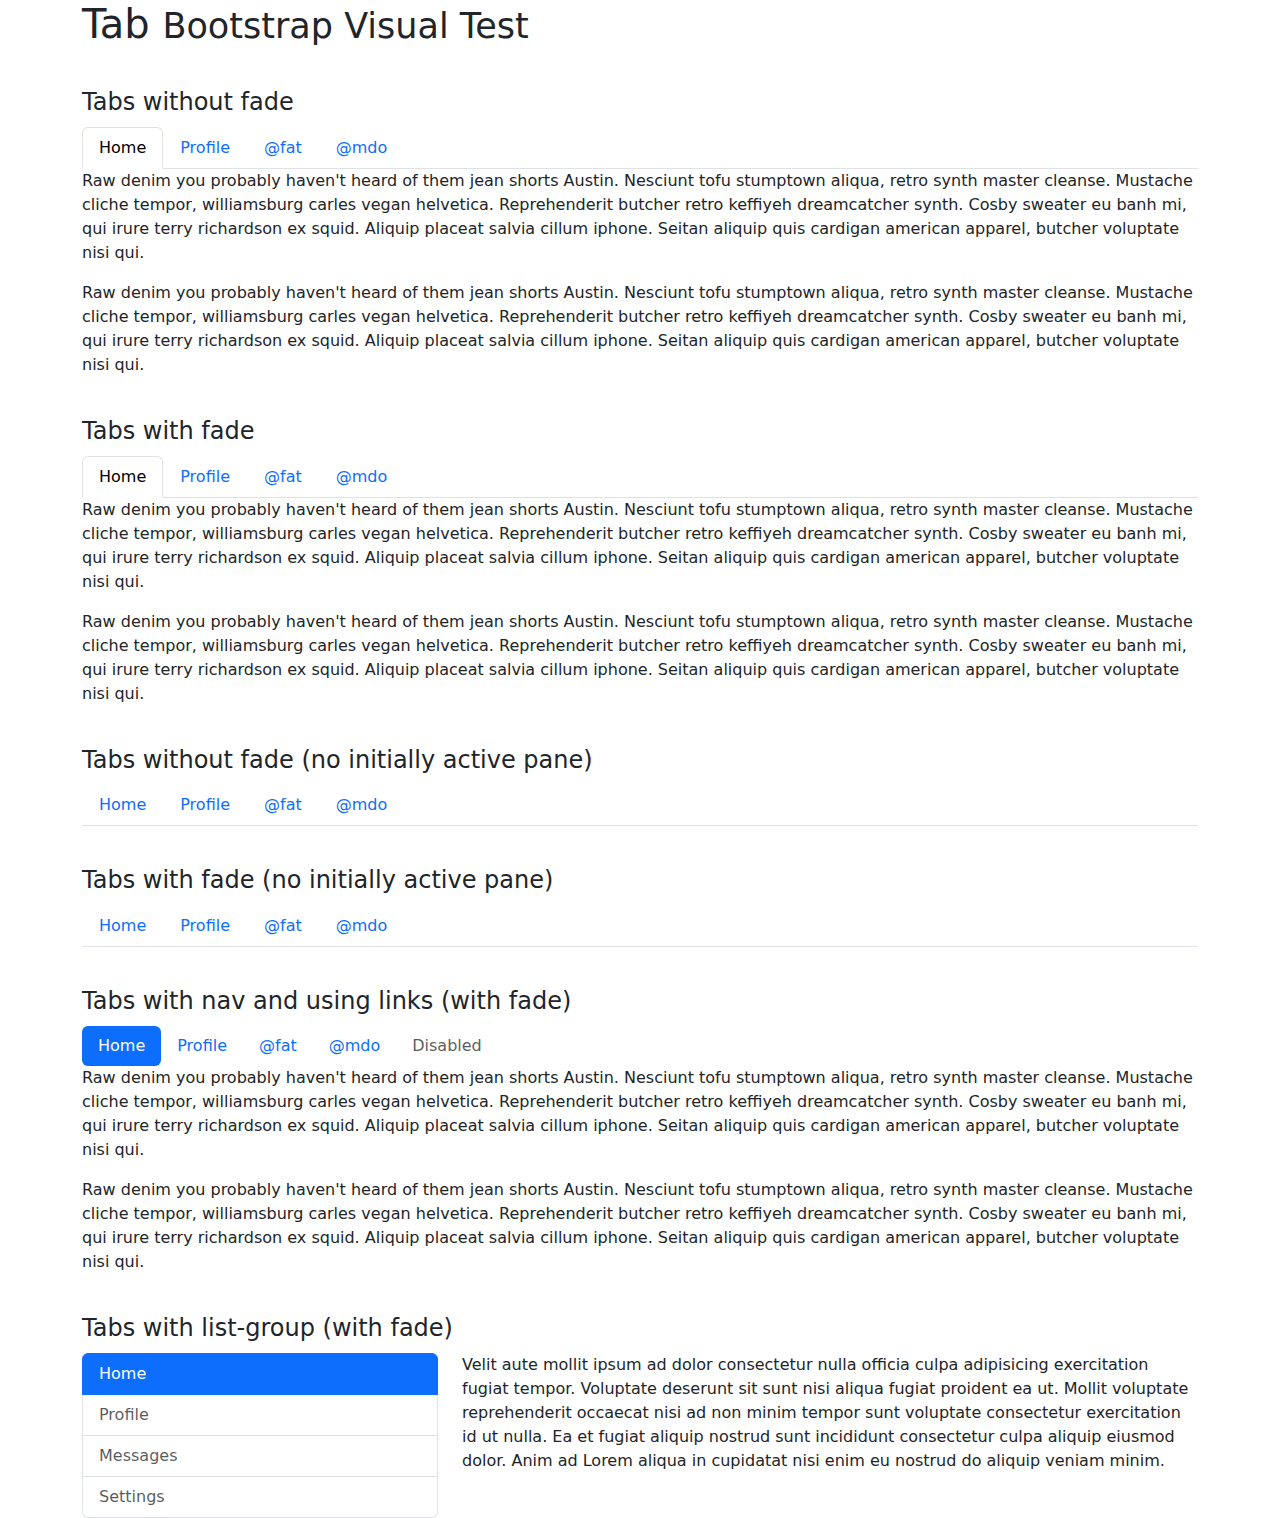
<file: bootstrap-5.3.7/js/tests/visual/tab.html>
<!doctype html>
<html lang="en">
  <head>
    <meta charset="utf-8">
    <meta name="viewport" content="width=device-width, initial-scale=1">
    <link href="../../../dist/css/bootstrap.min.css" rel="stylesheet">
    <title>Tab</title>
    <style>
      h4 {
        margin: 40px 0 10px;
      }
    </style>
  </head>
  <body>
    <div class="container">
      <h1>Tab <small>Bootstrap Visual Test</small></h1>

      <h4>Tabs without fade</h4>

      <ul class="nav nav-tabs" role="tablist">
        <li class="nav-item" role="presentation">
          <button type="button" class="nav-link active" data-bs-toggle="tab" data-bs-target="#home" role="tab" aria-selected="true">Home</button>
        </li>
        <li class="nav-item" role="presentation">
          <button type="button" class="nav-link" data-bs-toggle="tab" data-bs-target="#profile" role="tab">Profile</button>
        </li>
        <li class="nav-item" role="presentation">
          <button type="button" class="nav-link" data-bs-toggle="tab" data-bs-target="#fat" role="tab">@fat</button>
        </li>
        <li class="nav-item" role="presentation">
          <button type="button" class="nav-link" data-bs-toggle="tab" data-bs-target="#mdo" role="tab">@mdo</button>
        </li>
      </ul>

      <div class="tab-content" role="tablist">
        <div class="tab-pane active" id="home" role="tabpanel">
          <p>Raw denim you probably haven't heard of them jean shorts Austin. Nesciunt tofu stumptown aliqua, retro synth master cleanse. Mustache cliche tempor, williamsburg carles vegan helvetica. Reprehenderit butcher retro keffiyeh dreamcatcher synth. Cosby sweater eu banh mi, qui irure terry richardson ex squid. Aliquip placeat salvia cillum iphone. Seitan aliquip quis cardigan american apparel, butcher voluptate nisi qui.</p>
          <p>Raw denim you probably haven't heard of them jean shorts Austin. Nesciunt tofu stumptown aliqua, retro synth master cleanse. Mustache cliche tempor, williamsburg carles vegan helvetica. Reprehenderit butcher retro keffiyeh dreamcatcher synth. Cosby sweater eu banh mi, qui irure terry richardson ex squid. Aliquip placeat salvia cillum iphone. Seitan aliquip quis cardigan american apparel, butcher voluptate nisi qui.</p>
        </div>
        <div class="tab-pane" id="profile" role="tabpanel">
          <p>Food truck fixie locavore, accusamus mcsweeney's marfa nulla single-origin coffee squid. Exercitation +1 labore velit, blog sartorial PBR leggings next level wes anderson artisan four loko farm-to-table craft beer twee. Qui photo booth letterpress, commodo enim craft beer mlkshk aliquip jean shorts ullamco ad vinyl cillum PBR. Homo nostrud organic, assumenda labore aesthetic magna delectus mollit. Keytar helvetica VHS salvia yr, vero magna velit sapiente labore stumptown. Vegan fanny pack odio cillum wes anderson 8-bit, sustainable jean shorts beard ut DIY ethical culpa terry richardson biodiesel. Art party scenester stumptown, tumblr butcher vero sint qui sapiente accusamus tattooed echo park.</p>
          <p>Food truck fixie locavore, accusamus mcsweeney's marfa nulla single-origin coffee squid. Exercitation +1 labore velit, blog sartorial PBR leggings next level wes anderson artisan four loko farm-to-table craft beer twee. Qui photo booth letterpress, commodo enim craft beer mlkshk aliquip jean shorts ullamco ad vinyl cillum PBR. Homo nostrud organic, assumenda labore aesthetic magna delectus mollit. Keytar helvetica VHS salvia yr, vero magna velit sapiente labore stumptown. Vegan fanny pack odio cillum wes anderson 8-bit, sustainable jean shorts beard ut DIY ethical culpa terry richardson biodiesel. Art party scenester stumptown, tumblr butcher vero sint qui sapiente accusamus tattooed echo park.</p>
        </div>
        <div class="tab-pane" id="fat" role="tabpanel">
          <p>Etsy mixtape wayfarers, ethical wes anderson tofu before they sold out mcsweeney's organic lomo retro fanny pack lo-fi farm-to-table readymade. Messenger bag gentrify pitchfork tattooed craft beer, iphone skateboard locavore carles etsy salvia banksy hoodie helvetica. DIY synth PBR banksy irony. Leggings gentrify squid 8-bit cred pitchfork. Williamsburg banh mi whatever gluten-free, carles pitchfork biodiesel fixie etsy retro mlkshk vice blog. Scenester cred you probably haven't heard of them, vinyl craft beer blog stumptown. Pitchfork sustainable tofu synth chambray yr.</p>
          <p>Etsy mixtape wayfarers, ethical wes anderson tofu before they sold out mcsweeney's organic lomo retro fanny pack lo-fi farm-to-table readymade. Messenger bag gentrify pitchfork tattooed craft beer, iphone skateboard locavore carles etsy salvia banksy hoodie helvetica. DIY synth PBR banksy irony. Leggings gentrify squid 8-bit cred pitchfork. Williamsburg banh mi whatever gluten-free, carles pitchfork biodiesel fixie etsy retro mlkshk vice blog. Scenester cred you probably haven't heard of them, vinyl craft beer blog stumptown. Pitchfork sustainable tofu synth chambray yr.</p>
        </div>
        <div class="tab-pane" id="mdo" role="tabpanel">
          <p>Trust fund seitan letterpress, keytar raw denim keffiyeh etsy art party before they sold out master cleanse gluten-free squid scenester freegan cosby sweater. Fanny pack portland seitan DIY, art party locavore wolf cliche high life echo park Austin. Cred vinyl keffiyeh DIY salvia PBR, banh mi before they sold out farm-to-table VHS viral locavore cosby sweater. Lomo wolf viral, mustache readymade thundercats keffiyeh craft beer marfa ethical. Wolf salvia freegan, sartorial keffiyeh echo park vegan.</p>
          <p>Trust fund seitan letterpress, keytar raw denim keffiyeh etsy art party before they sold out master cleanse gluten-free squid scenester freegan cosby sweater. Fanny pack portland seitan DIY, art party locavore wolf cliche high life echo park Austin. Cred vinyl keffiyeh DIY salvia PBR, banh mi before they sold out farm-to-table VHS viral locavore cosby sweater. Lomo wolf viral, mustache readymade thundercats keffiyeh craft beer marfa ethical. Wolf salvia freegan, sartorial keffiyeh echo park vegan.</p>
        </div>
      </div>

      <h4>Tabs with fade</h4>

      <ul class="nav nav-tabs" role="tablist">
        <li class="nav-item" role="presentation">
          <button type="button" class="nav-link active" data-bs-toggle="tab" data-bs-target="#home2" role="tab" aria-selected="true">Home</button>
        </li>
        <li class="nav-item" role="presentation">
          <button type="button" class="nav-link" data-bs-toggle="tab" data-bs-target="#profile2" role="tab">Profile</button>
        </li>
        <li class="nav-item" role="presentation">
          <button type="button" class="nav-link" data-bs-toggle="tab" data-bs-target="#fat2" role="tab">@fat</button>
        </li>
        <li class="nav-item" role="presentation">
          <button type="button" class="nav-link" data-bs-toggle="tab" data-bs-target="#mdo2" role="tab">@mdo</button>
        </li>
      </ul>

      <div class="tab-content" role="tablist">
        <div class="tab-pane fade show active" id="home2" role="tabpanel">
          <p>Raw denim you probably haven't heard of them jean shorts Austin. Nesciunt tofu stumptown aliqua, retro synth master cleanse. Mustache cliche tempor, williamsburg carles vegan helvetica. Reprehenderit butcher retro keffiyeh dreamcatcher synth. Cosby sweater eu banh mi, qui irure terry richardson ex squid. Aliquip placeat salvia cillum iphone. Seitan aliquip quis cardigan american apparel, butcher voluptate nisi qui.</p>
          <p>Raw denim you probably haven't heard of them jean shorts Austin. Nesciunt tofu stumptown aliqua, retro synth master cleanse. Mustache cliche tempor, williamsburg carles vegan helvetica. Reprehenderit butcher retro keffiyeh dreamcatcher synth. Cosby sweater eu banh mi, qui irure terry richardson ex squid. Aliquip placeat salvia cillum iphone. Seitan aliquip quis cardigan american apparel, butcher voluptate nisi qui.</p>
        </div>
        <div class="tab-pane fade" id="profile2" role="tabpanel">
          <p>Food truck fixie locavore, accusamus mcsweeney's marfa nulla single-origin coffee squid. Exercitation +1 labore velit, blog sartorial PBR leggings next level wes anderson artisan four loko farm-to-table craft beer twee. Qui photo booth letterpress, commodo enim craft beer mlkshk aliquip jean shorts ullamco ad vinyl cillum PBR. Homo nostrud organic, assumenda labore aesthetic magna delectus mollit. Keytar helvetica VHS salvia yr, vero magna velit sapiente labore stumptown. Vegan fanny pack odio cillum wes anderson 8-bit, sustainable jean shorts beard ut DIY ethical culpa terry richardson biodiesel. Art party scenester stumptown, tumblr butcher vero sint qui sapiente accusamus tattooed echo park.</p>
          <p>Food truck fixie locavore, accusamus mcsweeney's marfa nulla single-origin coffee squid. Exercitation +1 labore velit, blog sartorial PBR leggings next level wes anderson artisan four loko farm-to-table craft beer twee. Qui photo booth letterpress, commodo enim craft beer mlkshk aliquip jean shorts ullamco ad vinyl cillum PBR. Homo nostrud organic, assumenda labore aesthetic magna delectus mollit. Keytar helvetica VHS salvia yr, vero magna velit sapiente labore stumptown. Vegan fanny pack odio cillum wes anderson 8-bit, sustainable jean shorts beard ut DIY ethical culpa terry richardson biodiesel. Art party scenester stumptown, tumblr butcher vero sint qui sapiente accusamus tattooed echo park.</p>
        </div>
        <div class="tab-pane fade" id="fat2" role="tabpanel">
          <p>Etsy mixtape wayfarers, ethical wes anderson tofu before they sold out mcsweeney's organic lomo retro fanny pack lo-fi farm-to-table readymade. Messenger bag gentrify pitchfork tattooed craft beer, iphone skateboard locavore carles etsy salvia banksy hoodie helvetica. DIY synth PBR banksy irony. Leggings gentrify squid 8-bit cred pitchfork. Williamsburg banh mi whatever gluten-free, carles pitchfork biodiesel fixie etsy retro mlkshk vice blog. Scenester cred you probably haven't heard of them, vinyl craft beer blog stumptown. Pitchfork sustainable tofu synth chambray yr.</p>
          <p>Etsy mixtape wayfarers, ethical wes anderson tofu before they sold out mcsweeney's organic lomo retro fanny pack lo-fi farm-to-table readymade. Messenger bag gentrify pitchfork tattooed craft beer, iphone skateboard locavore carles etsy salvia banksy hoodie helvetica. DIY synth PBR banksy irony. Leggings gentrify squid 8-bit cred pitchfork. Williamsburg banh mi whatever gluten-free, carles pitchfork biodiesel fixie etsy retro mlkshk vice blog. Scenester cred you probably haven't heard of them, vinyl craft beer blog stumptown. Pitchfork sustainable tofu synth chambray yr.</p>
        </div>
        <div class="tab-pane fade" id="mdo2" role="tabpanel">
          <p>Trust fund seitan letterpress, keytar raw denim keffiyeh etsy art party before they sold out master cleanse gluten-free squid scenester freegan cosby sweater. Fanny pack portland seitan DIY, art party locavore wolf cliche high life echo park Austin. Cred vinyl keffiyeh DIY salvia PBR, banh mi before they sold out farm-to-table VHS viral locavore cosby sweater. Lomo wolf viral, mustache readymade thundercats keffiyeh craft beer marfa ethical. Wolf salvia freegan, sartorial keffiyeh echo park vegan.</p>
          <p>Trust fund seitan letterpress, keytar raw denim keffiyeh etsy art party before they sold out master cleanse gluten-free squid scenester freegan cosby sweater. Fanny pack portland seitan DIY, art party locavore wolf cliche high life echo park Austin. Cred vinyl keffiyeh DIY salvia PBR, banh mi before they sold out farm-to-table VHS viral locavore cosby sweater. Lomo wolf viral, mustache readymade thundercats keffiyeh craft beer marfa ethical. Wolf salvia freegan, sartorial keffiyeh echo park vegan.</p>
        </div>
      </div>

      <h4>Tabs without fade (no initially active pane)</h4>

      <ul class="nav nav-tabs" role="tablist">
        <li class="nav-item" role="presentation">
          <button type="button" class="nav-link" data-bs-toggle="tab" data-bs-target="#home3" role="tab">Home</button>
        </li>
        <li class="nav-item" role="presentation">
          <button type="button" class="nav-link" data-bs-toggle="tab" data-bs-target="#profile3" role="tab">Profile</button>
        </li>
        <li class="nav-item" role="presentation">
          <button type="button" class="nav-link" data-bs-toggle="tab" data-bs-target="#fat3" role="tab">@fat</button>
        </li>
        <li class="nav-item" role="presentation">
          <button type="button" class="nav-link" data-bs-toggle="tab" data-bs-target="#mdo3" role="tab">@mdo</button>
        </li>
      </ul>

      <div class="tab-content" role="tablist">
        <div class="tab-pane" id="home3" role="tabpanel">
          <p>Raw denim you probably haven't heard of them jean shorts Austin. Nesciunt tofu stumptown aliqua, retro synth master cleanse. Mustache cliche tempor, williamsburg carles vegan helvetica. Reprehenderit butcher retro keffiyeh dreamcatcher synth. Cosby sweater eu banh mi, qui irure terry richardson ex squid. Aliquip placeat salvia cillum iphone. Seitan aliquip quis cardigan american apparel, butcher voluptate nisi qui.</p>
          <p>Raw denim you probably haven't heard of them jean shorts Austin. Nesciunt tofu stumptown aliqua, retro synth master cleanse. Mustache cliche tempor, williamsburg carles vegan helvetica. Reprehenderit butcher retro keffiyeh dreamcatcher synth. Cosby sweater eu banh mi, qui irure terry richardson ex squid. Aliquip placeat salvia cillum iphone. Seitan aliquip quis cardigan american apparel, butcher voluptate nisi qui.</p>
        </div>
        <div class="tab-pane" id="profile3" role="tabpanel">
          <p>Food truck fixie locavore, accusamus mcsweeney's marfa nulla single-origin coffee squid. Exercitation +1 labore velit, blog sartorial PBR leggings next level wes anderson artisan four loko farm-to-table craft beer twee. Qui photo booth letterpress, commodo enim craft beer mlkshk aliquip jean shorts ullamco ad vinyl cillum PBR. Homo nostrud organic, assumenda labore aesthetic magna delectus mollit. Keytar helvetica VHS salvia yr, vero magna velit sapiente labore stumptown. Vegan fanny pack odio cillum wes anderson 8-bit, sustainable jean shorts beard ut DIY ethical culpa terry richardson biodiesel. Art party scenester stumptown, tumblr butcher vero sint qui sapiente accusamus tattooed echo park.</p>
          <p>Food truck fixie locavore, accusamus mcsweeney's marfa nulla single-origin coffee squid. Exercitation +1 labore velit, blog sartorial PBR leggings next level wes anderson artisan four loko farm-to-table craft beer twee. Qui photo booth letterpress, commodo enim craft beer mlkshk aliquip jean shorts ullamco ad vinyl cillum PBR. Homo nostrud organic, assumenda labore aesthetic magna delectus mollit. Keytar helvetica VHS salvia yr, vero magna velit sapiente labore stumptown. Vegan fanny pack odio cillum wes anderson 8-bit, sustainable jean shorts beard ut DIY ethical culpa terry richardson biodiesel. Art party scenester stumptown, tumblr butcher vero sint qui sapiente accusamus tattooed echo park.</p>
        </div>
        <div class="tab-pane" id="fat3" role="tabpanel">
          <p>Etsy mixtape wayfarers, ethical wes anderson tofu before they sold out mcsweeney's organic lomo retro fanny pack lo-fi farm-to-table readymade. Messenger bag gentrify pitchfork tattooed craft beer, iphone skateboard locavore carles etsy salvia banksy hoodie helvetica. DIY synth PBR banksy irony. Leggings gentrify squid 8-bit cred pitchfork. Williamsburg banh mi whatever gluten-free, carles pitchfork biodiesel fixie etsy retro mlkshk vice blog. Scenester cred you probably haven't heard of them, vinyl craft beer blog stumptown. Pitchfork sustainable tofu synth chambray yr.</p>
          <p>Etsy mixtape wayfarers, ethical wes anderson tofu before they sold out mcsweeney's organic lomo retro fanny pack lo-fi farm-to-table readymade. Messenger bag gentrify pitchfork tattooed craft beer, iphone skateboard locavore carles etsy salvia banksy hoodie helvetica. DIY synth PBR banksy irony. Leggings gentrify squid 8-bit cred pitchfork. Williamsburg banh mi whatever gluten-free, carles pitchfork biodiesel fixie etsy retro mlkshk vice blog. Scenester cred you probably haven't heard of them, vinyl craft beer blog stumptown. Pitchfork sustainable tofu synth chambray yr.</p>
        </div>
        <div class="tab-pane" id="mdo3" role="tabpanel">
          <p>Trust fund seitan letterpress, keytar raw denim keffiyeh etsy art party before they sold out master cleanse gluten-free squid scenester freegan cosby sweater. Fanny pack portland seitan DIY, art party locavore wolf cliche high life echo park Austin. Cred vinyl keffiyeh DIY salvia PBR, banh mi before they sold out farm-to-table VHS viral locavore cosby sweater. Lomo wolf viral, mustache readymade thundercats keffiyeh craft beer marfa ethical. Wolf salvia freegan, sartorial keffiyeh echo park vegan.</p>
          <p>Trust fund seitan letterpress, keytar raw denim keffiyeh etsy art party before they sold out master cleanse gluten-free squid scenester freegan cosby sweater. Fanny pack portland seitan DIY, art party locavore wolf cliche high life echo park Austin. Cred vinyl keffiyeh DIY salvia PBR, banh mi before they sold out farm-to-table VHS viral locavore cosby sweater. Lomo wolf viral, mustache readymade thundercats keffiyeh craft beer marfa ethical. Wolf salvia freegan, sartorial keffiyeh echo park vegan.</p>
        </div>
      </div>

      <h4>Tabs with fade (no initially active pane)</h4>

      <ul class="nav nav-tabs" role="tablist">
        <li class="nav-item" role="presentation">
          <button type="button" class="nav-link" data-bs-toggle="tab" data-bs-target="#home4" role="tab">Home</button>
        </li>
        <li class="nav-item" role="presentation">
          <button type="button" class="nav-link" data-bs-toggle="tab" data-bs-target="#profile4" role="tab">Profile</button>
        </li>
        <li class="nav-item" role="presentation">
          <button type="button" class="nav-link" data-bs-toggle="tab" data-bs-target="#fat4" role="tab">@fat</button>
        </li>
        <li class="nav-item" role="presentation">
          <button type="button" class="nav-link" data-bs-toggle="tab" data-bs-target="#mdo4" role="tab">@mdo</button>
        </li>
      </ul>

      <div class="tab-content">
        <div class="tab-pane fade" id="home4" role="tabpanel">
          <p>Raw denim you probably haven't heard of them jean shorts Austin. Nesciunt tofu stumptown aliqua, retro synth master cleanse. Mustache cliche tempor, williamsburg carles vegan helvetica. Reprehenderit butcher retro keffiyeh dreamcatcher synth. Cosby sweater eu banh mi, qui irure terry richardson ex squid. Aliquip placeat salvia cillum iphone. Seitan aliquip quis cardigan american apparel, butcher voluptate nisi qui.</p>
          <p>Raw denim you probably haven't heard of them jean shorts Austin. Nesciunt tofu stumptown aliqua, retro synth master cleanse. Mustache cliche tempor, williamsburg carles vegan helvetica. Reprehenderit butcher retro keffiyeh dreamcatcher synth. Cosby sweater eu banh mi, qui irure terry richardson ex squid. Aliquip placeat salvia cillum iphone. Seitan aliquip quis cardigan american apparel, butcher voluptate nisi qui.</p>
        </div>
        <div class="tab-pane fade" id="profile4" role="tabpanel">
          <p>Food truck fixie locavore, accusamus mcsweeney's marfa nulla single-origin coffee squid. Exercitation +1 labore velit, blog sartorial PBR leggings next level wes anderson artisan four loko farm-to-table craft beer twee. Qui photo booth letterpress, commodo enim craft beer mlkshk aliquip jean shorts ullamco ad vinyl cillum PBR. Homo nostrud organic, assumenda labore aesthetic magna delectus mollit. Keytar helvetica VHS salvia yr, vero magna velit sapiente labore stumptown. Vegan fanny pack odio cillum wes anderson 8-bit, sustainable jean shorts beard ut DIY ethical culpa terry richardson biodiesel. Art party scenester stumptown, tumblr butcher vero sint qui sapiente accusamus tattooed echo park.</p>
          <p>Food truck fixie locavore, accusamus mcsweeney's marfa nulla single-origin coffee squid. Exercitation +1 labore velit, blog sartorial PBR leggings next level wes anderson artisan four loko farm-to-table craft beer twee. Qui photo booth letterpress, commodo enim craft beer mlkshk aliquip jean shorts ullamco ad vinyl cillum PBR. Homo nostrud organic, assumenda labore aesthetic magna delectus mollit. Keytar helvetica VHS salvia yr, vero magna velit sapiente labore stumptown. Vegan fanny pack odio cillum wes anderson 8-bit, sustainable jean shorts beard ut DIY ethical culpa terry richardson biodiesel. Art party scenester stumptown, tumblr butcher vero sint qui sapiente accusamus tattooed echo park.</p>
        </div>
        <div class="tab-pane fade" id="fat4" role="tabpanel">
          <p>Etsy mixtape wayfarers, ethical wes anderson tofu before they sold out mcsweeney's organic lomo retro fanny pack lo-fi farm-to-table readymade. Messenger bag gentrify pitchfork tattooed craft beer, iphone skateboard locavore carles etsy salvia banksy hoodie helvetica. DIY synth PBR banksy irony. Leggings gentrify squid 8-bit cred pitchfork. Williamsburg banh mi whatever gluten-free, carles pitchfork biodiesel fixie etsy retro mlkshk vice blog. Scenester cred you probably haven't heard of them, vinyl craft beer blog stumptown. Pitchfork sustainable tofu synth chambray yr.</p>
          <p>Etsy mixtape wayfarers, ethical wes anderson tofu before they sold out mcsweeney's organic lomo retro fanny pack lo-fi farm-to-table readymade. Messenger bag gentrify pitchfork tattooed craft beer, iphone skateboard locavore carles etsy salvia banksy hoodie helvetica. DIY synth PBR banksy irony. Leggings gentrify squid 8-bit cred pitchfork. Williamsburg banh mi whatever gluten-free, carles pitchfork biodiesel fixie etsy retro mlkshk vice blog. Scenester cred you probably haven't heard of them, vinyl craft beer blog stumptown. Pitchfork sustainable tofu synth chambray yr.</p>
        </div>
        <div class="tab-pane fade" id="mdo4" role="tabpanel">
          <p>Trust fund seitan letterpress, keytar raw denim keffiyeh etsy art party before they sold out master cleanse gluten-free squid scenester freegan cosby sweater. Fanny pack portland seitan DIY, art party locavore wolf cliche high life echo park Austin. Cred vinyl keffiyeh DIY salvia PBR, banh mi before they sold out farm-to-table VHS viral locavore cosby sweater. Lomo wolf viral, mustache readymade thundercats keffiyeh craft beer marfa ethical. Wolf salvia freegan, sartorial keffiyeh echo park vegan.</p>
          <p>Trust fund seitan letterpress, keytar raw denim keffiyeh etsy art party before they sold out master cleanse gluten-free squid scenester freegan cosby sweater. Fanny pack portland seitan DIY, art party locavore wolf cliche high life echo park Austin. Cred vinyl keffiyeh DIY salvia PBR, banh mi before they sold out farm-to-table VHS viral locavore cosby sweater. Lomo wolf viral, mustache readymade thundercats keffiyeh craft beer marfa ethical. Wolf salvia freegan, sartorial keffiyeh echo park vegan.</p>
        </div>
      </div>

      <h4>Tabs with nav and using links (with fade)</h4>
      <nav>
        <div class="nav nav-pills" id="nav-tab" role="tablist">
          <a class="nav-link nav-item active" role="tab" data-bs-toggle="tab" href="#home5">Home</a>
          <a class="nav-link nav-item" role="tab" data-bs-toggle="tab" href="#profile5">Profile</a>
          <a class="nav-link nav-item" role="tab" data-bs-toggle="tab" href="#fat5">@fat</a>
          <a class="nav-link nav-item" role="tab" data-bs-toggle="tab" href="#mdo5">@mdo</a>
          <a class="nav-link nav-item disabled" role="tab" href="#" aria-disabled="true">Disabled</a>
        </div>
      </nav>

      <div class="tab-content">
        <div class="tab-pane fade show active" id="home5" role="tabpanel">
          <p>Raw denim you probably haven't heard of them jean shorts Austin. Nesciunt tofu stumptown aliqua, retro synth master cleanse. Mustache cliche tempor, williamsburg carles vegan helvetica. Reprehenderit butcher retro keffiyeh dreamcatcher synth. Cosby sweater eu banh mi, qui irure terry richardson ex squid. Aliquip placeat salvia cillum iphone. Seitan aliquip quis cardigan american apparel, butcher voluptate nisi qui.</p>
          <p>Raw denim you probably haven't heard of them jean shorts Austin. Nesciunt tofu stumptown aliqua, retro synth master cleanse. Mustache cliche tempor, williamsburg carles vegan helvetica. Reprehenderit butcher retro keffiyeh dreamcatcher synth. Cosby sweater eu banh mi, qui irure terry richardson ex squid. Aliquip placeat salvia cillum iphone. Seitan aliquip quis cardigan american apparel, butcher voluptate nisi qui.</p>
        </div>
        <div class="tab-pane fade" id="profile5" role="tabpanel">
          <p>Raw denim you probably haven't heard of them jean shorts Austin. Nesciunt tofu stumptown aliqua, retro synth master cleanse. Mustache cliche tempor, williamsburg carles vegan helvetica. Reprehenderit butcher retro keffiyeh dreamcatcher synth. Cosby sweater eu banh mi, qui irure terry richardson ex squid. Aliquip placeat salvia cillum iphone. Seitan aliquip quis cardigan american apparel, butcher voluptate nisi qui.</p>
          <p>Raw denim you probably haven't heard of them jean shorts Austin. Nesciunt tofu stumptown aliqua, retro synth master cleanse. Mustache cliche tempor, williamsburg carles vegan helvetica. Reprehenderit butcher retro keffiyeh dreamcatcher synth. Cosby sweater eu banh mi, qui irure terry richardson ex squid. Aliquip placeat salvia cillum iphone. Seitan aliquip quis cardigan american apparel, butcher voluptate nisi qui.</p>
        </div>
        <div class="tab-pane fade" id="fat5" role="tabpanel">
          <p>Etsy mixtape wayfarers, ethical wes anderson tofu before they sold out mcsweeney's organic lomo retro fanny pack lo-fi farm-to-table readymade. Messenger bag gentrify pitchfork tattooed craft beer, iphone skateboard locavore carles etsy salvia banksy hoodie helvetica. DIY synth PBR banksy irony. Leggings gentrify squid 8-bit cred pitchfork. Williamsburg banh mi whatever gluten-free, carles pitchfork biodiesel fixie etsy retro mlkshk vice blog. Scenester cred you probably haven't heard of them, vinyl craft beer blog stumptown. Pitchfork sustainable tofu synth chambray yr.</p>
          <p>Etsy mixtape wayfarers, ethical wes anderson tofu before they sold out mcsweeney's organic lomo retro fanny pack lo-fi farm-to-table readymade. Messenger bag gentrify pitchfork tattooed craft beer, iphone skateboard locavore carles etsy salvia banksy hoodie helvetica. DIY synth PBR banksy irony. Leggings gentrify squid 8-bit cred pitchfork. Williamsburg banh mi whatever gluten-free, carles pitchfork biodiesel fixie etsy retro mlkshk vice blog. Scenester cred you probably haven't heard of them, vinyl craft beer blog stumptown. Pitchfork sustainable tofu synth chambray yr.</p>
        </div>
        <div class="tab-pane fade" id="mdo5" role="tabpanel">
          <p>Trust fund seitan letterpress, keytar raw denim keffiyeh etsy art party before they sold out master cleanse gluten-free squid scenester freegan cosby sweater. Fanny pack portland seitan DIY, art party locavore wolf cliche high life echo park Austin. Cred vinyl keffiyeh DIY salvia PBR, banh mi before they sold out farm-to-table VHS viral locavore cosby sweater. Lomo wolf viral, mustache readymade thundercats keffiyeh craft beer marfa ethical. Wolf salvia freegan, sartorial keffiyeh echo park vegan.</p>
          <p>Trust fund seitan letterpress, keytar raw denim keffiyeh etsy art party before they sold out master cleanse gluten-free squid scenester freegan cosby sweater. Fanny pack portland seitan DIY, art party locavore wolf cliche high life echo park Austin. Cred vinyl keffiyeh DIY salvia PBR, banh mi before they sold out farm-to-table VHS viral locavore cosby sweater. Lomo wolf viral, mustache readymade thundercats keffiyeh craft beer marfa ethical. Wolf salvia freegan, sartorial keffiyeh echo park vegan.</p>
        </div>
      </div>

      <h4>Tabs with list-group (with fade)</h4>
      <div class="row">
        <div class="col-4">
          <div class="list-group" id="list-tab" role="tablist">
            <button type="button" class="list-group-item list-group-item-action active" id="list-home-list" data-bs-toggle="tab" data-bs-target="#list-home" role="tab" aria-controls="list-home" aria-selected="true">Home</button>
            <button type="button"  class="list-group-item list-group-item-action" id="list-profile-list" data-bs-toggle="tab" data-bs-target="#list-profile" role="tab" aria-controls="list-profile">Profile</button>
            <button type="button"  class="list-group-item list-group-item-action" id="list-messages-list" data-bs-toggle="tab" data-bs-target="#list-messages" role="tab" aria-controls="list-messages">Messages</button>
            <button type="button"  class="list-group-item list-group-item-action" id="list-settings-list" data-bs-toggle="tab" data-bs-target="#list-settings" role="tab" aria-controls="list-settings">Settings</button>
          </div>
        </div>
        <div class="col-8">
          <div class="tab-content" id="nav-tabContent">
            <div class="tab-pane fade show active" id="list-home" role="tabpanel" aria-labelledby="list-home-list">
              <p>Velit aute mollit ipsum ad dolor consectetur nulla officia culpa adipisicing exercitation fugiat tempor. Voluptate deserunt sit sunt nisi aliqua fugiat proident ea ut. Mollit voluptate reprehenderit occaecat nisi ad non minim tempor sunt voluptate consectetur exercitation id ut nulla. Ea et fugiat aliquip nostrud sunt incididunt consectetur culpa aliquip eiusmod dolor. Anim ad Lorem aliqua in cupidatat nisi enim eu nostrud do aliquip veniam minim.</p>
            </div>
            <div class="tab-pane fade" id="list-profile" role="tabpanel" aria-labelledby="list-profile-list">
              <p>Cupidatat quis ad sint excepteur laborum in esse qui. Et excepteur consectetur ex nisi eu do cillum ad laborum. Mollit et eu officia dolore sunt Lorem culpa qui commodo velit ex amet id ex. Officia anim incididunt laboris deserunt anim aute dolor incididunt veniam aute dolore do exercitation. Dolor nisi culpa ex ad irure in elit eu dolore. Ad laboris ipsum reprehenderit irure non commodo enim culpa commodo veniam incididunt veniam ad.</p>
            </div>
            <div class="tab-pane fade" id="list-messages" role="tabpanel" aria-labelledby="list-messages-list">
              <p>Ut ut do pariatur aliquip aliqua aliquip exercitation do nostrud commodo reprehenderit aute ipsum voluptate. Irure Lorem et laboris nostrud amet cupidatat cupidatat anim do ut velit mollit consequat enim tempor. Consectetur est minim nostrud nostrud consectetur irure labore voluptate irure. Ipsum id Lorem sit sint voluptate est pariatur eu ad cupidatat et deserunt culpa sit eiusmod deserunt. Consectetur et fugiat anim do eiusmod aliquip nulla laborum elit adipisicing pariatur cillum.</p>
            </div>
            <div class="tab-pane fade" id="list-settings" role="tabpanel" aria-labelledby="list-settings-list">
              <p>Irure enim occaecat labore sit qui aliquip reprehenderit amet velit. Deserunt ullamco ex elit nostrud ut dolore nisi officia magna sit occaecat laboris sunt dolor. Nisi eu minim cillum occaecat aute est cupidatat aliqua labore aute occaecat ea aliquip sunt amet. Aute mollit dolor ut exercitation irure commodo non amet consectetur quis amet culpa. Quis ullamco nisi amet qui aute irure eu. Magna labore dolor quis ex labore id nostrud deserunt dolor eiusmod eu pariatur culpa mollit in irure.</p>
            </div>
          </div>
        </div>
      </div>
    </div>

    <script src="../../../dist/js/bootstrap.bundle.js"></script>
  </body>
</html>
</file>
